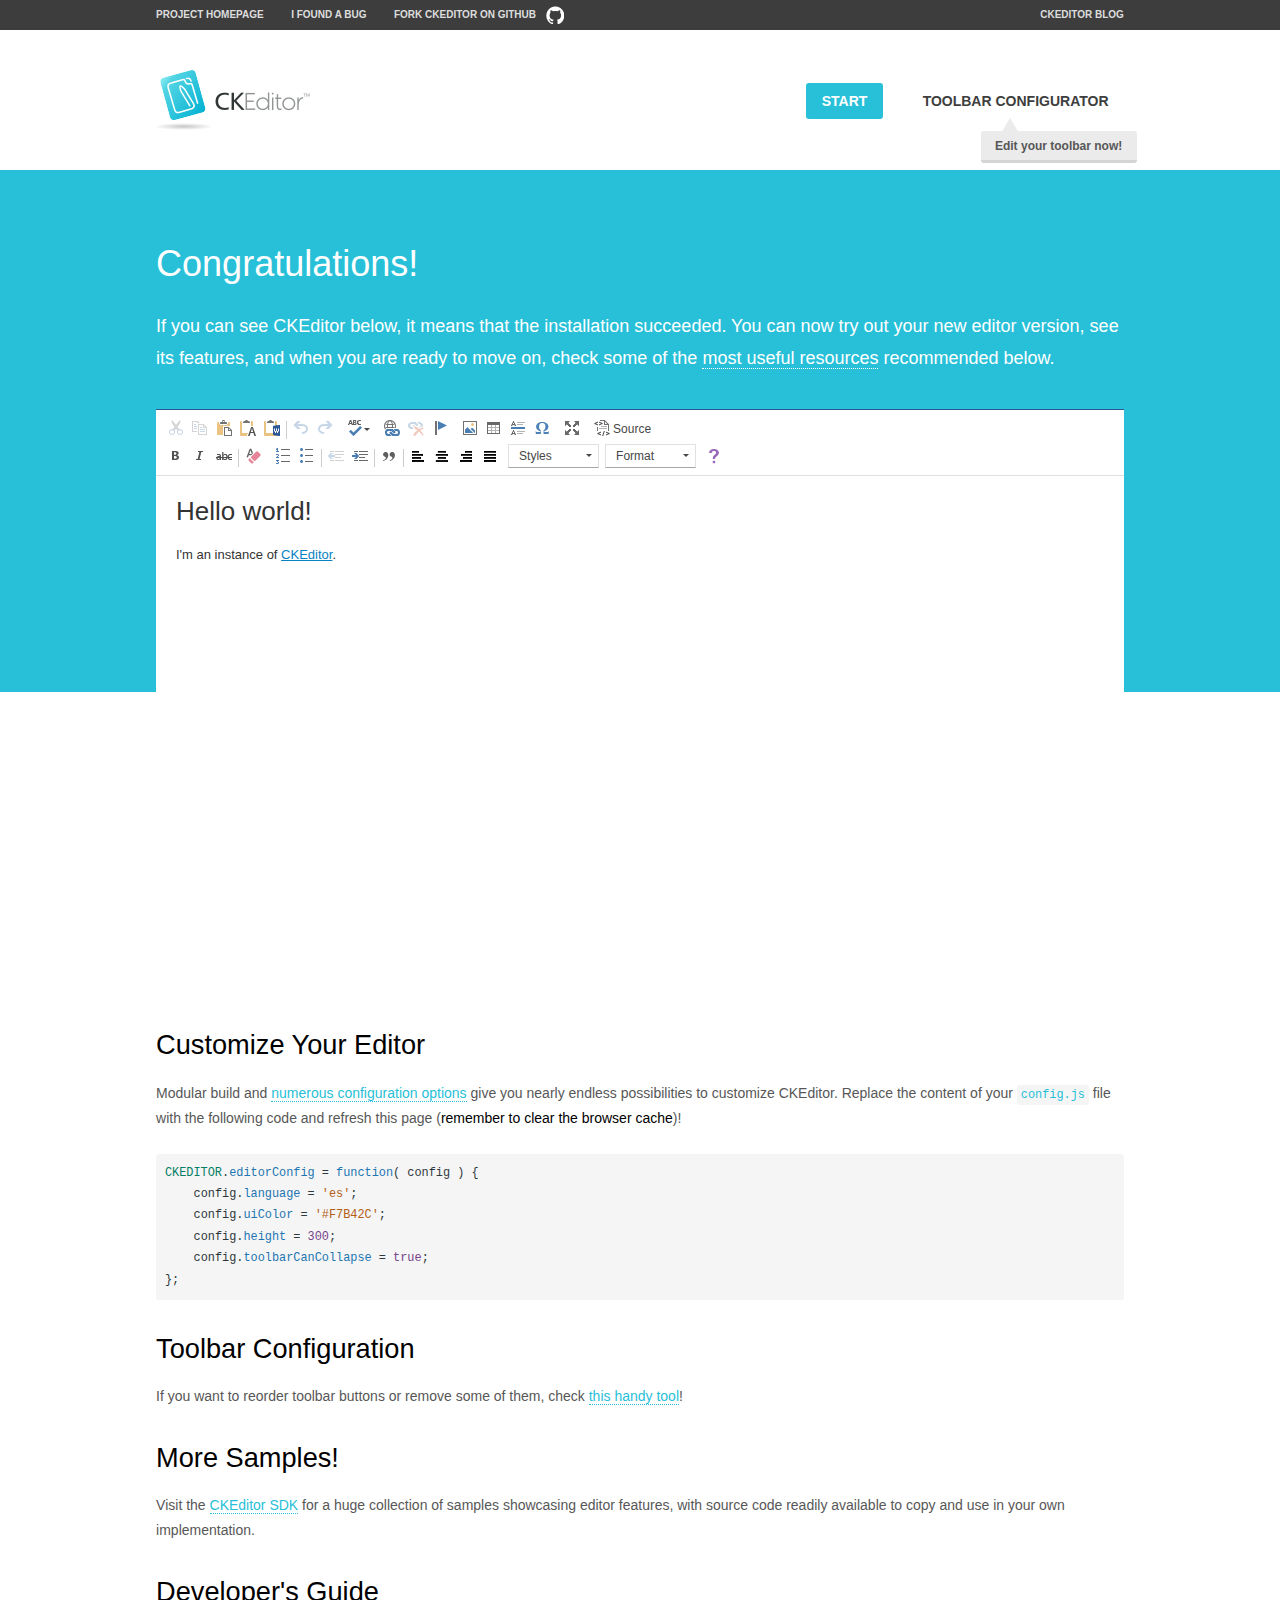
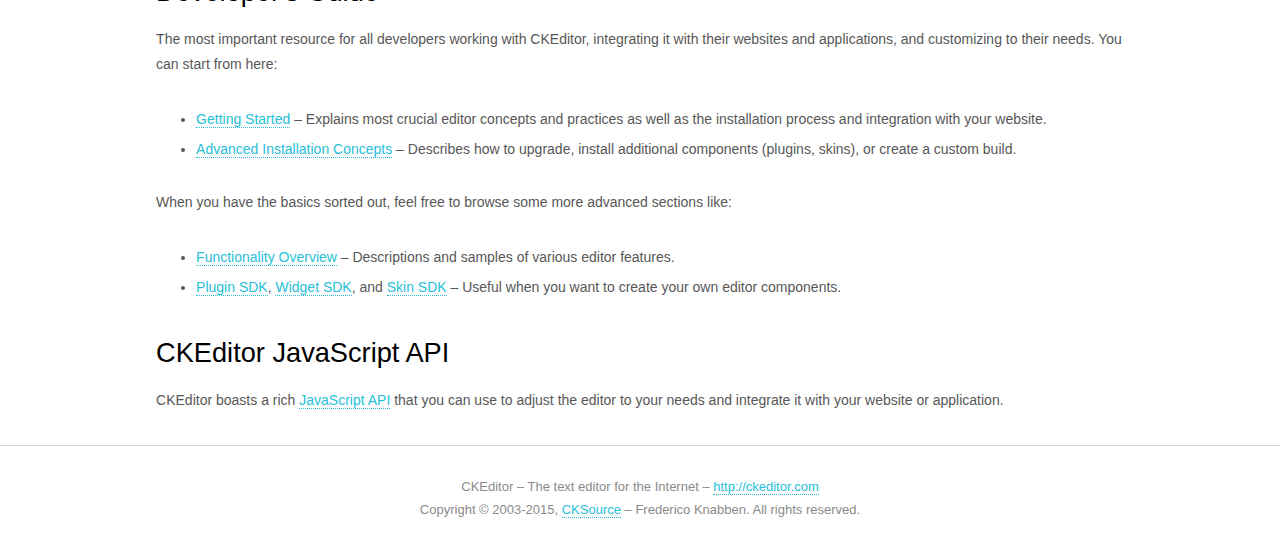
<file: libraries/CKEditor/samples/index.html>
<!DOCTYPE html>
<!--
Copyright (c) 2003-2015, CKSource - Frederico Knabben. All rights reserved.
For licensing, see LICENSE.md or http://ckeditor.com/license
-->
<html>
<head>
	<meta charset="utf-8">
	<title>CKEditor Sample</title>
	<script src="../ckeditor.js"></script>
	<script src="js/sample.js"></script>
	<link rel="stylesheet" href="css/samples.css">
	<link rel="stylesheet" href="toolbarconfigurator/lib/codemirror/neo.css">
</head>
<body id="main">

<nav class="navigation-a">
	<div class="grid-container">
		<ul class="navigation-a-left grid-width-70">
			<li><a href="http://ckeditor.com">Project Homepage</a></li>
			<li><a href="http://dev.ckeditor.com/">I found a bug</a></li>
			<li><a href="http://github.com/ckeditor/ckeditor-dev" class="icon-pos-right icon-navigation-a-github">Fork CKEditor on GitHub</a></li>
		</ul>
		<ul class="navigation-a-right grid-width-30">
			<li><a href="http://ckeditor.com/blog-list">CKEditor Blog</a></li>
		</ul>
	</div>
</nav>

<header class="header-a">
	<div class="grid-container">
		<h1 class="header-a-logo grid-width-30">
			<a href="index.html"><img src="img/logo.png" alt="CKEditor Sample"></a>
		</h1>

		<nav class="navigation-b grid-width-70">
			<ul>
				<li><a href="index.html" class="button-a button-a-background">Start</a></li>
				<li><a href="toolbarconfigurator/index.html" class="button-a">Toolbar configurator <span class="balloon-a balloon-a-nw">Edit your toolbar now!</span></a></li>
			</ul>
		</nav>
	</div>
</header>

<main>
	<div class="adjoined-top">
		<div class="grid-container">
			<div class="content grid-width-100">
				<h1>Congratulations!</h1>
				<p>
					If you can see CKEditor below, it means that the installation succeeded.
					You can now try out your new editor version, see its features, and when you are ready to move on, check some of the <a href="#sample-customize">most useful resources</a> recommended below.
				</p>
			</div>
		</div>
	</div>
	<div class="adjoined-bottom">
		<div class="grid-container">
			<div class="grid-width-100">
				<div id="editor">
					<h1>Hello world!</h1>
					<p>I'm an instance of <a href="http://ckeditor.com">CKEditor</a>.</p>
				</div>
			</div>
		</div>
	</div>

	<div class="grid-container">
		<div class="content grid-width-100">
			<section id="sample-customize">
				<h2>Customize Your Editor</h2>
				<p>Modular build and <a href="http://docs.ckeditor.com/#!/guide/dev_configuration">numerous configuration options</a> give you nearly endless possibilities to customize CKEditor. Replace the content of your <code><a href="../config.js">config.js</a></code> file with the following code and refresh this page (<strong>remember to clear the browser cache</strong>)!</p>
		<pre class="cm-s-neo CodeMirror"><code><span style="padding-right: 0.1px;"><span class="cm-variable">CKEDITOR</span>.<span class="cm-property">editorConfig</span> <span class="cm-operator">=</span> <span class="cm-keyword">function</span>( <span class="cm-def">config</span> ) {</span>
<span style="padding-right: 0.1px;"><span class="cm-tab">	</span><span class="cm-variable-2">config</span>.<span class="cm-property">language</span> <span class="cm-operator">=</span> <span class="cm-string">'es'</span>;</span>
<span style="padding-right: 0.1px;"><span class="cm-tab">	</span><span class="cm-variable-2">config</span>.<span class="cm-property">uiColor</span> <span class="cm-operator">=</span> <span class="cm-string">'#F7B42C'</span>;</span>
<span style="padding-right: 0.1px;"><span class="cm-tab">	</span><span class="cm-variable-2">config</span>.<span class="cm-property">height</span> <span class="cm-operator">=</span> <span class="cm-number">300</span>;</span>
<span style="padding-right: 0.1px;"><span class="cm-tab">	</span><span class="cm-variable-2">config</span>.<span class="cm-property">toolbarCanCollapse</span> <span class="cm-operator">=</span> <span class="cm-atom">true</span>;</span>
<span style="padding-right: 0.1px;">};</span></code></pre>
			</section>

			<section>
				<h2>Toolbar Configuration</h2>
				<p>If you want to reorder toolbar buttons or remove some of them, check <a href="toolbarconfigurator/index.html">this handy tool</a>!</p>
			</section>

			<section>
				<h2>More Samples!</h2>
				<p>Visit the <a href="http://sdk.ckeditor.com">CKEditor SDK</a> for a huge collection of samples showcasing editor features, with source code readily available to copy and use in your own implementation.</p>
			</section>

			<section>
				<h2>Developer's Guide</h2>
				<p>The most important resource for all developers working with CKEditor, integrating it with their websites and applications, and customizing to their needs. You can start from here:</p>
				<ul>
					<li><a href="http://docs.ckeditor.com/#!/guide/dev_installation">Getting Started</a> &ndash; Explains most crucial editor concepts and practices as well as the installation process and integration with your website.</li>
					<li><a href="http://docs.ckeditor.com/#!/guide/dev_advanced_installation">Advanced Installation Concepts</a> &ndash; Describes how to upgrade, install additional components (plugins, skins), or create a custom build.</li>
				</ul>
					<p>When you have the basics sorted out, feel free to browse some more advanced sections like:</p>
				<ul>
					<li><a href="http://docs.ckeditor.com/#!/guide/dev_features">Functionality Overview</a> &ndash; Descriptions and samples of various editor features.</li>
					<li><a href="http://docs.ckeditor.com/#!/guide/plugin_sdk_intro">Plugin SDK</a>, <a href="http://docs.ckeditor.com/#!/guide/widget_sdk_intro">Widget SDK</a>, and <a href="http://docs.ckeditor.com/#!/guide/skin_sdk_intro">Skin SDK</a> &ndash; Useful when you want to create your own editor components.</li>
				</ul>
			</section>

			<section>
				<h2>CKEditor JavaScript API</h2>
				<p>CKEditor boasts a rich <a href="http://docs.ckeditor.com/#!/api">JavaScript API</a> that you can use to adjust the editor to your needs and integrate it with your website or application.</p>
			</section>
		</div>
	</div>
</main>

<footer class="footer-a grid-container">
	<div class="grid-container">
		<p class="grid-width-100">
			CKEditor &ndash; The text editor for the Internet &ndash; <a class="samples" href="http://ckeditor.com/">http://ckeditor.com</a>
		</p>
		<p class="grid-width-100" id="copy">
			Copyright &copy; 2003-2015, <a class="samples" href="http://cksource.com/">CKSource</a> &ndash; Frederico Knabben. All rights reserved.
		</p>
	</div>
</footer>
<script>
	initSample();
</script>

</body>
</html>
</file>
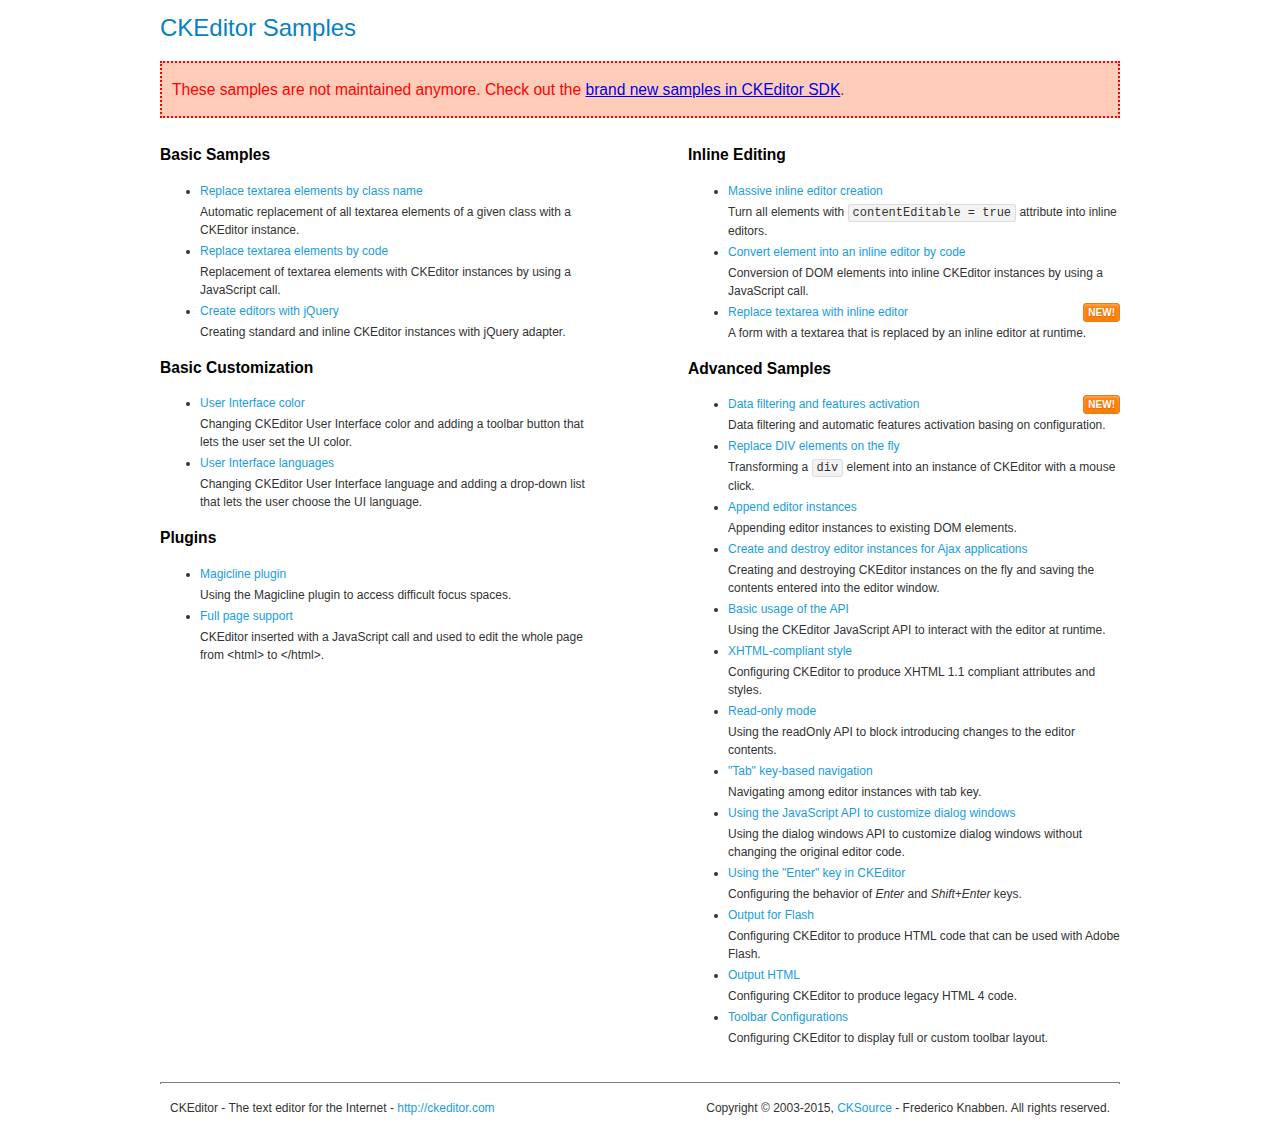
<file: libraries/CKEditor/samples/old/index.html>
<!DOCTYPE html>
<!--
Copyright (c) 2003-2015, CKSource - Frederico Knabben. All rights reserved.
For licensing, see LICENSE.md or http://ckeditor.com/license
-->
<html>
<head>
	<meta charset="utf-8">
	<title>CKEditor Samples</title>
	<link rel="stylesheet" href="sample.css">
</head>
<body>
	<h1 class="samples">
		CKEditor Samples
	</h1>
	<div class="warning deprecated">
		These samples are not maintained anymore. Check out the <a href="http://sdk.ckeditor.com/">brand new samples in CKEditor SDK</a>.
	</div>
	<div class="twoColumns">
		<div class="twoColumnsLeft">
			<h2 class="samples">
				Basic Samples
			</h2>
			<dl class="samples">
				<dt><a class="samples" href="replacebyclass.html">Replace textarea elements by class name</a></dt>
				<dd>Automatic replacement of all textarea elements of a given class with a CKEditor instance.</dd>

				<dt><a class="samples" href="replacebycode.html">Replace textarea elements by code</a></dt>
				<dd>Replacement of textarea elements with CKEditor instances by using a JavaScript call.</dd>

				<dt><a class="samples" href="jquery.html">Create editors with jQuery</a></dt>
				<dd>Creating standard and inline CKEditor instances with jQuery adapter.</dd>
			</dl>

			<h2 class="samples">
				Basic Customization
			</h2>
			<dl class="samples">
				<dt><a class="samples" href="uicolor.html">User Interface color</a></dt>
				<dd>Changing CKEditor User Interface color and adding a toolbar button that lets the user set the UI color.</dd>

				<dt><a class="samples" href="uilanguages.html">User Interface languages</a></dt>
				<dd>Changing CKEditor User Interface language and adding a drop-down list that lets the user choose the UI language.</dd>
			</dl>


			<h2 class="samples">Plugins</h2>
<dl class="samples">
<dt><a class="samples" href="magicline/magicline.html">Magicline plugin</a></dt>
<dd>Using the Magicline plugin to access difficult focus spaces.</dd>

<dt><a class="samples" href="wysiwygarea/fullpage.html">Full page support</a></dt>
<dd>CKEditor inserted with a JavaScript call and used to edit the whole page from &lt;html&gt; to &lt;/html&gt;.</dd>
</dl>
		</div>
		<div class="twoColumnsRight">
			<h2 class="samples">
				Inline Editing
			</h2>
			<dl class="samples">
				<dt><a class="samples" href="inlineall.html">Massive inline editor creation</a></dt>
				<dd>Turn all elements with <code>contentEditable = true</code> attribute into inline editors.</dd>

				<dt><a class="samples" href="inlinebycode.html">Convert element into an inline editor by code</a></dt>
				<dd>Conversion of DOM elements into inline CKEditor instances by using a JavaScript call.</dd>

				<dt><a class="samples" href="inlinetextarea.html">Replace textarea with inline editor</a> <span class="new">New!</span></dt>
				<dd>A form with a textarea that is replaced by an inline editor at runtime.</dd>

				
			</dl>

			<h2 class="samples">
				Advanced Samples
			</h2>
			<dl class="samples">
				<dt><a class="samples" href="datafiltering.html">Data filtering and features activation</a> <span class="new">New!</span></dt>
				<dd>Data filtering and automatic features activation basing on configuration.</dd>

				<dt><a class="samples" href="divreplace.html">Replace DIV elements on the fly</a></dt>
				<dd>Transforming a <code>div</code> element into an instance of CKEditor with a mouse click.</dd>

				<dt><a class="samples" href="appendto.html">Append editor instances</a></dt>
				<dd>Appending editor instances to existing DOM elements.</dd>

				<dt><a class="samples" href="ajax.html">Create and destroy editor instances for Ajax applications</a></dt>
				<dd>Creating and destroying CKEditor instances on the fly and saving the contents entered into the editor window.</dd>

				<dt><a class="samples" href="api.html">Basic usage of the API</a></dt>
				<dd>Using the CKEditor JavaScript API to interact with the editor at runtime.</dd>

				<dt><a class="samples" href="xhtmlstyle.html">XHTML-compliant style</a></dt>
				<dd>Configuring CKEditor to produce XHTML 1.1 compliant attributes and styles.</dd>

				<dt><a class="samples" href="readonly.html">Read-only mode</a></dt>
				<dd>Using the readOnly API to block introducing changes to the editor contents.</dd>

				<dt><a class="samples" href="tabindex.html">"Tab" key-based navigation</a></dt>
				<dd>Navigating among editor instances with tab key.</dd>


				
<dt><a class="samples" href="dialog/dialog.html">Using the JavaScript API to customize dialog windows</a></dt>
<dd>Using the dialog windows API to customize dialog windows without changing the original editor code.</dd>

<dt><a class="samples" href="enterkey/enterkey.html">Using the &quot;Enter&quot; key in CKEditor</a></dt>
<dd>Configuring the behavior of <em>Enter</em> and <em>Shift+Enter</em> keys.</dd>

<dt><a class="samples" href="htmlwriter/outputforflash.html">Output for Flash</a></dt>
<dd>Configuring CKEditor to produce HTML code that can be used with Adobe Flash.</dd>

<dt><a class="samples" href="htmlwriter/outputhtml.html">Output HTML</a></dt>
<dd>Configuring CKEditor to produce legacy HTML 4 code.</dd>

<dt><a class="samples" href="toolbar/toolbar.html">Toolbar Configurations</a></dt>
<dd>Configuring CKEditor to display full or custom toolbar layout.</dd>

			</dl>
		</div>
	</div>
	<div id="footer">
		<hr>
		<p>
			CKEditor - The text editor for the Internet - <a class="samples" href="http://ckeditor.com/">http://ckeditor.com</a>
		</p>
		<p id="copy">
			Copyright &copy; 2003-2015, <a class="samples" href="http://cksource.com/">CKSource</a> - Frederico Knabben. All rights reserved.
		</p>
	</div>
</body>
</html>
</file>
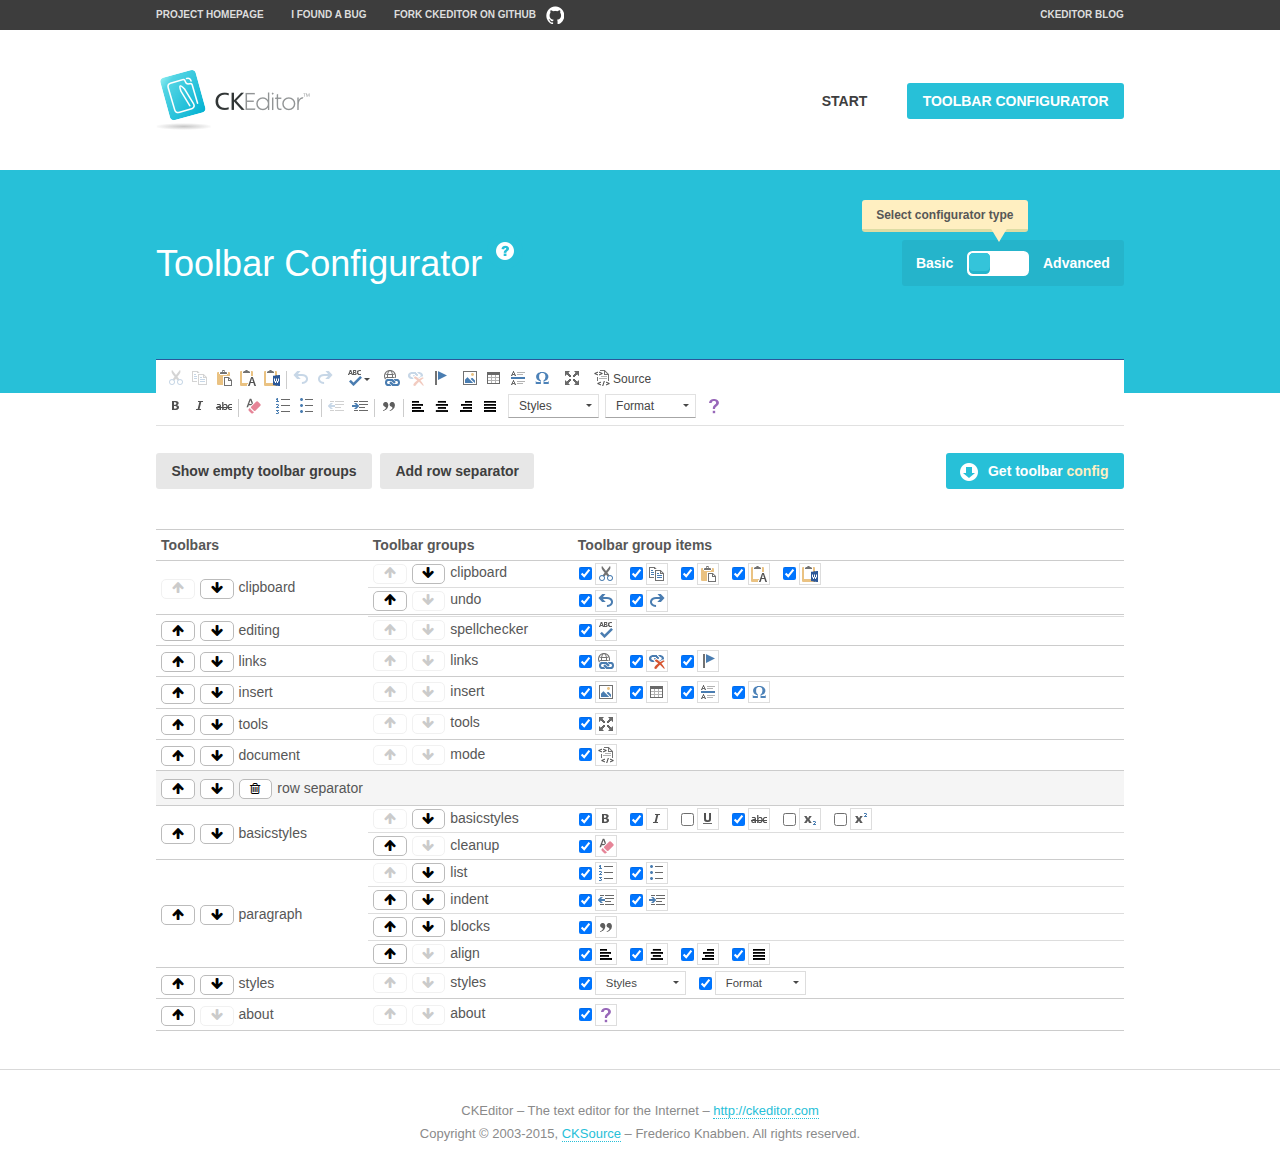
<file: libraries/CKEditor/samples/toolbarconfigurator/index.html>
<!DOCTYPE html>
<!--
Copyright (c) 2003-2015, CKSource - Frederico Knabben. All rights reserved.
For licensing, see LICENSE.md or http://ckeditor.com/license
-->
<!--[if IE 8]><html class="ie8"><![endif]-->
<!--[if gt IE 8]><html><![endif]-->
<!--[if !IE]><!--><html><!--<![endif]-->
<head>
	<meta charset="utf-8">
	<title>Toolbar Configurator</title>
	<script src="../../ckeditor.js"></script>
	<script>
		if ( CKEDITOR.env.ie && CKEDITOR.env.version < 9 )
			CKEDITOR.tools.enableHtml5Elements( document );
	</script>
	<link rel="stylesheet" href="lib/codemirror/codemirror.css">
	<link rel="stylesheet" href="lib/codemirror/show-hint.css">
	<link rel="stylesheet" href="lib/codemirror/neo.css">
	<link rel="stylesheet" href="css/fontello.css">
	<link rel="stylesheet" href="../css/samples.css">
</head>
<body id="toolbar">

<nav class="navigation-a">
	<div class="grid-container">
		<ul class="navigation-a-left grid-width-70">
			<li><a href="http://ckeditor.com">Project Homepage</a></li>
			<li><a href="http://dev.ckeditor.com/">I found a bug</a></li>
			<li><a href="http://github.com/ckeditor/ckeditor-dev" class="icon-pos-right icon-navigation-a-github">Fork CKEditor on GitHub</a></li>
		</ul>
		<ul class="navigation-a-right grid-width-30">
			<li><a href="http://ckeditor.com/blog-list">CKEditor Blog</a></li>
		</ul>
	</div>
</nav>

<header class="header-a">
	<div class="grid-container">
		<h1 class="header-a-logo grid-width-30">
			<a href="../index.html"><img src="../img/logo.png" alt="CKEditor Logo"></a>
		</h1>
		<nav class="navigation-b grid-width-70">
			<ul>
				<li><a href="../index.html"  class="button-a">Start</a></li>
				<li><a href="index.html"  class="button-a button-a-background">Toolbar configurator</a></li>
			</ul>
		</nav>
	</div>
</header>

<main>
	<div class="adjoined-top">
		<div class="grid-container">
			<div class="content grid-width-100">
				<div class="grid-container-nested">
					<h1 class="grid-width-60">
						Toolbar Configurator
						<a href="#help-content" type="button" title="Configurator help" id="help" class="button-a button-a-background button-a-no-text icon-pos-left icon-question-mark">Help</a>
					</h1>

					<div class="grid-width-40 grid-switch-magic">
						<div class="switch">
							<span class="balloon-a balloon-a-se">Select configurator type</span>
							<input type="radio" name="radio" data-num="1" id="radio-basic" />
							<input type="radio" name="radio" data-num="2" id="radio-advanced" />
							<label data-for="1" for="radio-basic">Basic</label>
							<span class="switch-inner">
								<span class="handler"></span>
							</span>
							<label data-for="2" for="radio-advanced">Advanced</label>
						</div>
					</div>
				</div>
			</div>
		</div>
	</div>
	<div class="adjoined-bottom">
		<div class="grid-container">
			<div class="grid-width-100">
				<div class="editors-container">
					<div id="editor-basic"></div>
					<div id="editor-advanced"></div>
				</div>
			</div>
		</div>
	</div>

	<div class="grid-container configurator">
		<div class="content grid-width-100">
			<div class="configurator">
				<div>
					<div id="toolbarModifierWrapper"></div>
				</div>
			</div>
		</div>
	</div>

	<div id="help-content">
		<div class="grid-container">
			<div class="grid-width-100">
				<h2>What Am I Doing Here?</h2>

				<div class="grid-container grid-container-nested">
					<div class="basic">
						<div class="grid-width-50">
							<p>Arrange <a href="http://docs.ckeditor.com/#!/api/CKEDITOR.config-cfg-toolbarGroups">toolbar groups</a>, toggle <a href="http://docs.ckeditor.com/#!/api/CKEDITOR.config-cfg-removeButtons">button visibility</a> according to your needs and get your toolbar configuration.</p>
							<p>You can replace the content of the <a href="../../config.js"><code>config.js</code></a> file with the generated configuration. If you already set some configuration options you will need to merge both configurations.</p>
						</div>
						<div class="grid-width-50">
							<p>Read more about different ways of <a href="http://docs.ckeditor.com/#!/guide/dev_configuration">setting configuration</a> and do not forget about <strong>clearing browser cache</strong>.</p>
							<p>Arranging toolbar groups is the recommended way of configuring the toolbar, but if you need more freedom you can use the <a href="#advanced">advanced configurator</a>.</p>
						</div>
					</div>
					<div class="advanced" style="display: none;">
						<div class="grid-width-50">
							<p>With this code editor you can edit your <a href="http://docs.ckeditor.com/#!/api/CKEDITOR.config-cfg-toolbar">toolbar configuration</a> live.</p>
							<p>You can replace the content of the <a href="../../config.js"><code>config.js</code></a> file with the generated configuration. If you already set some configuration options you will need to merge both configurations.</p>
						</div>
						<div class="grid-width-50">
							<p>Read more about different ways of <a href="http://docs.ckeditor.com/#!/guide/dev_configuration">setting configuration</a> and do not forget about <strong>clearing browser cache</strong>.</p>
						</div>
					</div>
				</div>

				<p class="grid-container grid-container-nested">
					<button type="button" class="help-content-close grid-width-100 button-a button-a-background">Got it. Let's play!</button>
				</p>
			</div>
		</div>
	</div>
</main>

<footer class="footer-a grid-container">
	<p class="grid-width-100">
		CKEditor &ndash; The text editor for the Internet &ndash; <a class="samples" href="http://ckeditor.com/">http://ckeditor.com</a>
	</p>
	<p class="grid-width-100" id="copy">
		Copyright &copy; 2003-2015, <a class="samples" href="http://cksource.com/">CKSource</a> &ndash; Frederico Knabben. All rights reserved.
	</p>
</footer>

<script src="lib/codemirror/codemirror.js"></script>
<script src="lib/codemirror/javascript.js"></script>
<script src="lib/codemirror/show-hint.js"></script>

<script src="js/fulltoolbareditor.js"></script>
<script src="js/abstracttoolbarmodifier.js"></script>
<script src="js/toolbarmodifier.js"></script>
<script src="js/toolbartextmodifier.js"></script>
<script src="../js/sf.js"></script>

<script>
	( function() {
		'use strict';

		var mode = ( window.location.hash.substr( 1 ) === 'advanced' ) ? 'advanced' : 'basic',
			configuratorSection = CKEDITOR.document.findOne( 'main > .grid-container.configurator' ),
			basicInstruction = CKEDITOR.document.findOne( '#help-content .basic' ),
			advancedInstruction = CKEDITOR.document.findOne( '#help-content .advanced' ),

			// Configurator mode switcher.
			modeSwitchBasic = CKEDITOR.document.getById( 'radio-basic' ),
			modeSwitchAdvanced = CKEDITOR.document.getById( 'radio-advanced' );

		// Initial setup
		function updateSwitcher() {
			if ( mode === 'advanced' ) {
				modeSwitchAdvanced.$.checked = true;
			} else {
				modeSwitchBasic.$.checked = true;
			}
		}

		updateSwitcher();

		CKEDITOR.document.getWindow().on( 'hashchange', function( e ) {
			var hash = window.location.hash.substr( 1 );
			if ( !( hash === 'advanced' || hash === 'basic' ) ) {
				return;
			}
			mode = hash;
			onToolbarsDone( mode );
		} );

		CKEDITOR.document.getWindow().on( 'resize', function() {
			updateToolbar( ( mode === 'basic' ? toolbarModifier : toolbarTextModifier )[ 'editorInstance' ] );
		} );

		function onRefresh( modifier ) {
			modifier = modifier || this;

			if ( mode === 'basic' && modifier instanceof ToolbarConfigurator.ToolbarTextModifier ) {
				return;
			}

			// CodeMirror container becomes visible, so we need to refresh and to avoid rendering problems.
			if ( mode === 'advanced' && modifier instanceof ToolbarConfigurator.ToolbarTextModifier ) {
				modifier.codeContainer.refresh();
			}

			updateToolbar( modifier.editorInstance );
		}

		function updateToolbar( editor ) {
			var editorContainer = editor.container;

			// Not always editor is loaded.
			if ( !editorContainer ) {
				return;
			}

			var displayStyle = editorContainer.getStyle( 'display' );

			editorContainer.setStyle( 'display', 'block' );

			var newHeight = editorContainer.getSize( 'height' );

			var newMarginTop = parseInt( editorContainer.getComputedStyle( 'margin-top' ), 10 );
			newMarginTop = ( isNaN( newMarginTop ) ? 0 : Number( newMarginTop ) );

			var newMarginBottom = parseInt( editorContainer.getComputedStyle( 'margin-bottom' ), 10 );
			newMarginBottom = ( isNaN( newMarginBottom ) ? 0 : Number( newMarginBottom ) );

			var result = newHeight + newMarginTop + newMarginBottom;

			editorContainer.setStyle( 'display', displayStyle );

			editor.container.getAscendant( 'div' ).setStyle( 'height', result + 'px' );
		}

		var toolbarModifier = new ToolbarConfigurator.ToolbarModifier( 'editor-basic' );

		var done = 0;
		toolbarModifier.init( onToolbarInit );
		toolbarModifier.onRefresh = onRefresh;

		CKEDITOR.document.getById( 'toolbarModifierWrapper' ).append( toolbarModifier.mainContainer );

		var toolbarTextModifier = new ToolbarConfigurator.ToolbarTextModifier( 'editor-advanced' );
		toolbarTextModifier.init( onToolbarInit );
		toolbarTextModifier.onRefresh = onRefresh;

		function onToolbarInit() {
			if ( ++done === 2 ) {
				onToolbarsDone();

				positionSticky.watch( CKEDITOR.document.findOne( '.toolbar' ), function() {
					return mode === 'advanced';
				} );
			}
		}

		function onToolbarsDone() {
			if ( mode === 'basic' ) {
				toggleModeBasic( false );
			} else {
				toggleModeAdvanced( false );
			}

			updateSwitcher();

			setTimeout( function() {
				CKEDITOR.document.findOne( '.editors-container' ).addClass( 'active' );
				CKEDITOR.document.findOne( '#toolbarModifierWrapper' ).addClass( 'active' );
			}, 200 );
		}

		CKEDITOR.document.getById( 'toolbarModifierWrapper' ).append( toolbarTextModifier.mainContainer );

		function toogleModeSwitch( onElement, offElement, onModifier, offModifier ) {
			onElement.addClass( 'fancy-button-active' );
			offElement.removeClass( 'fancy-button-active' );

			onModifier.showUI();
			offModifier.hideUI();
		}

		function toggleModeBasic( callOnRefresh ) {
			callOnRefresh = ( callOnRefresh !== false );
			mode = 'basic';
			window.location.hash = '#basic';
			toogleModeSwitch( modeSwitchBasic, modeSwitchAdvanced, toolbarModifier, toolbarTextModifier );

			configuratorSection.removeClass( 'freed-width' );
			basicInstruction.show();
			advancedInstruction.hide();

			callOnRefresh && onRefresh( toolbarModifier );
		}

		function toggleModeAdvanced( callOnRefresh ) {
			callOnRefresh = ( callOnRefresh !== false );
			mode = 'advanced';
			window.location.hash = '#advanced';
			toogleModeSwitch( modeSwitchAdvanced, modeSwitchBasic, toolbarTextModifier, toolbarModifier );

			configuratorSection.addClass( 'freed-width' );
			advancedInstruction.show();
			basicInstruction.hide();

			callOnRefresh && onRefresh( toolbarTextModifier );
		}

		modeSwitchBasic.on( 'click', toggleModeBasic );
		modeSwitchAdvanced.on( 'click', toggleModeAdvanced );

		//
		// Position:sticky for the toolbar.
		//

		// Will make elements behave like they were styled with position:sticky.
		var positionSticky = {
			// Store object: {
			// 		element: CKEDITOR.dom.element, // Element which will float.
			// 		placeholder: CKEDITOR.dom.element, // Placeholder which is place to prevent page bounce.
			// 		isFixed: boolean // Whether element float now.
			// }
			watched: [],

			active: [],

			staticContainer: null,

			init: function() {
				var element = CKEDITOR.dom.element.createFromHtml(
					'<div class="staticContainer">' +
						'<div class="grid-container" >' +
							'<div class="grid-width-100">' +
								'<div class="inner"></div>' +
							'</div>' +
						'</div>' +
					'</div>' );

				this.staticContainer = element.findOne( '.inner' );

				CKEDITOR.document.getBody().append( element );
			},

			watch: function( element, preventFunc ) {
				this.watched.push( {
					element: element,
					placeholder: new CKEDITOR.dom.element( 'div' ),
					isFixed: false,
					preventFunc: preventFunc
				} );
			},

			checkAll: function() {
				for ( var i = 0; i < this.watched.length; i++ ) {
					this.check( this.watched[ i ] );
				}
			},

			check: function( element ) {
				var isFixed = element.isFixed;
				var shouldBeFixed = this.shouldBeFixed( element );

				// Nothing to be done.
				if ( isFixed === shouldBeFixed ) {
					return;
				}

				var placeholder = element.placeholder;

				if ( isFixed ) {
					// Unfixing.

					element.element.insertBefore( placeholder );
					placeholder.remove();

					element.element.removeStyle( 'margin' );

					this.active.splice( CKEDITOR.tools.indexOf( this.active, element ), 1 );

				} else {
					// Fixing.
					placeholder.setStyle( 'width', element.element.getSize( 'width' ) + 'px' );
					placeholder.setStyle( 'height', element.element.getSize( 'height' ) + 'px' );
					placeholder.setStyle( 'margin-bottom', element.element.getComputedStyle( 'margin-bottom' ) );
					placeholder.setStyle( 'display', element.element.getComputedStyle( 'display' ) );
					placeholder.insertAfter( element.element );

					this.staticContainer.append( element.element );

					this.active.push( element );
				}

				element.isFixed = !element.isFixed;
			},

			shouldBeFixed: function( element ) {
				if ( element.preventFunc && element.preventFunc() ) {
					return false;
				}

				// If element is already fixed we are checking it's placeholder.
				var related = ( element.isFixed ? element.placeholder : element.element ),
					clientRect = related.$.getBoundingClientRect(),
					staticHeight = this.staticContainer.getSize('height' ),
					elemHeight = element.element.getSize( 'height' );

				if ( element.isFixed ) {
					return ( clientRect.top + elemHeight < staticHeight );
				} else {
					return ( clientRect.top < staticHeight );
				}
			}
		};

		positionSticky.init();

		CKEDITOR.document.getWindow().on( 'scroll',
			new CKEDITOR.tools.eventsBuffer( 100, positionSticky.checkAll, positionSticky ).input
		);

		// Make the toolbar sticky.
		positionSticky.watch( CKEDITOR.document.findOne( '.editors-container' ) );

		// Help button and help-content.
		( function() {
			var helpButton = CKEDITOR.document.getById( 'help' ),
				helpContent = CKEDITOR.document.getById( 'help-content' );

			// Don't show help button on IE8 because it's unsupported by Pico Modal.
			if ( CKEDITOR.env.ie && CKEDITOR.env.version == 8 ) {
				helpButton.hide();
			} else {
				// Display help modal when the button is clicked.
				helpButton.on( 'click', function( evt ) {
					SF.modal( {
						// Clone modal content from DOM.
						content: helpContent.getHtml(),

						afterCreate: function( modal ) {
							// Enable modal content button to close the modal.
							new CKEDITOR.dom.element( modal.modalElem() ).findOne( '.help-content-close' ).once( 'click', modal.close );
						}
					} ).show();
				} );
			}
		} )();
	} )();
</script>
</body>
</html>
</file>
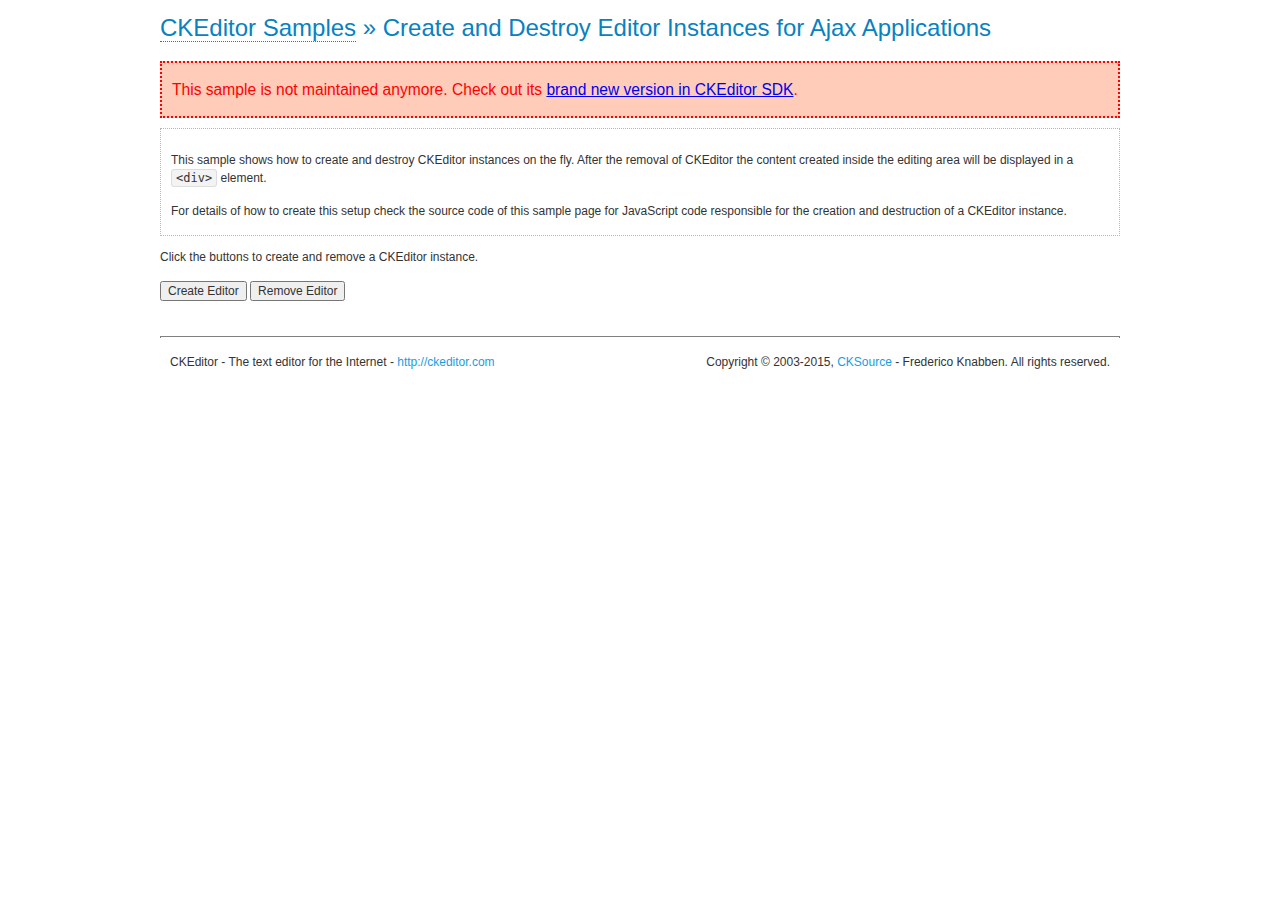
<file: libraries/CKEditor/samples/old/ajax.html>
<!DOCTYPE html>
<!--
Copyright (c) 2003-2015, CKSource - Frederico Knabben. All rights reserved.
For licensing, see LICENSE.md or http://ckeditor.com/license
-->
<html>
<head>
	<meta charset="utf-8">
	<title>Ajax &mdash; CKEditor Sample</title>
	<script src="../../ckeditor.js"></script>
	<link rel="stylesheet" href="sample.css">
	<script>

		var editor, html = '';

		function createEditor() {
			if ( editor )
				return;

			// Create a new editor inside the <div id="editor">, setting its value to html
			var config = {};
			editor = CKEDITOR.appendTo( 'editor', config, html );
		}

		function removeEditor() {
			if ( !editor )
				return;

			// Retrieve the editor contents. In an Ajax application, this data would be
			// sent to the server or used in any other way.
			document.getElementById( 'editorcontents' ).innerHTML = html = editor.getData();
			document.getElementById( 'contents' ).style.display = '';

			// Destroy the editor.
			editor.destroy();
			editor = null;
		}

	</script>
</head>
<body>
	<h1 class="samples">
		<a href="index.html">CKEditor Samples</a> &raquo; Create and Destroy Editor Instances for Ajax Applications
	</h1>
	<div class="warning deprecated">
		This sample is not maintained anymore. Check out its <a href="http://sdk.ckeditor.com/samples/saveajax.html">brand new version in CKEditor SDK</a>.
	</div>
	<div class="description">
		<p>
			This sample shows how to create and destroy CKEditor instances on the fly. After the removal of CKEditor the content created inside the editing
			area will be displayed in a <code>&lt;div&gt;</code> element.
		</p>
		<p>
			For details of how to create this setup check the source code of this sample page
			for JavaScript code responsible for the creation and destruction of a CKEditor instance.
		</p>
	</div>
	<p>Click the buttons to create and remove a CKEditor instance.</p>
	<p>
		<input onclick="createEditor();" type="button" value="Create Editor">
		<input onclick="removeEditor();" type="button" value="Remove Editor">
	</p>
	<!-- This div will hold the editor. -->
	<div id="editor">
	</div>
	<div id="contents" style="display: none">
		<p>
			Edited Contents:
		</p>
		<!-- This div will be used to display the editor contents. -->
		<div id="editorcontents">
		</div>
	</div>
	<div id="footer">
		<hr>
		<p>
			CKEditor - The text editor for the Internet - <a class="samples" href="http://ckeditor.com/">http://ckeditor.com</a>
		</p>
		<p id="copy">
			Copyright &copy; 2003-2015, <a class="samples" href="http://cksource.com/">CKSource</a> - Frederico
			Knabben. All rights reserved.
		</p>
	</div>
</body>
</html>
</file>
<file: libraries/CKEditor/samples/css/samples.css>
/**
 * @license Copyright (c) 2003-2015, CKSource - Frederico Knabben. All rights reserved.
 * For licensing, see LICENSE.md or http://ckeditor.com/license
 */
@media (max-width: 900px) {
  .global-is-mobile-hidden {
    display: none !important;
  }
}
article,
aside,
details,
figcaption,
figure,
footer,
header,
hgroup,
main,
menu,
nav,
section {
  display: block;
}
body,
html {
  margin: 0;
  padding: 0;
  font: 16px / 1.8 Arial, 'Helvetica Neue', Helvetica, sans-serif;
  font-weight: 300;
  color: #575757;
}
.grid-width-10 {
  width: 10%;
}
.grid-width-20 {
  width: 20%;
}
.grid-width-30 {
  width: 30%;
}
.grid-width-40 {
  width: 40%;
}
.grid-width-50 {
  width: 50%;
}
.grid-width-60 {
  width: 60%;
}
.grid-width-70 {
  width: 70%;
}
.grid-width-80 {
  width: 80%;
}
.grid-width-90 {
  width: 90%;
}
.grid-width-100 {
  width: 100%;
}
@media (max-width: 900px) {
  .grid-width-10,
  .grid-width-20,
  .grid-width-30,
  .grid-width-40,
  .grid-width-50,
  .grid-width-60,
  .grid-width-70,
  .grid-width-80,
  .grid-width-90,
  .grid-width-100 {
    width: 100%;
  }
}
*[class*="grid-width"] {
  -webkit-box-sizing: border-box;
  -moz-box-sizing: border-box;
  box-sizing: border-box;
  padding-left: 4%;
  padding-right: 4%;
  float: left;
}
*[class*="grid-width"]:after,
.grid-container:after,
*[class*="grid-width"]:before,
.grid-container:before {
  content: '';
  display: block;
  overflow: hidden;
  visibility: hidden;
  font-size: 0;
  line-height: 0;
  width: 0;
  height: 0;
}
*[class*="grid-width"]:after,
.grid-container:after {
  clear: both;
}
.grid-container {
  -webkit-box-sizing: border-box;
  -moz-box-sizing: border-box;
  box-sizing: border-box;
  margin-left: auto;
  margin-right: auto;
}
.grid-container-nested *[class*="grid-width"]:first-child {
  padding-left: 0;
}
.grid-container-nested *[class*="grid-width"]:last-child {
  padding-right: 0;
}
@media (max-width: 900px) {
  .grid-container-nested *[class*="grid-width"]:first-child {
    padding-left: 4%;
  }
  .grid-container-nested *[class*="grid-width"]:last-child {
    padding-right: 4%;
  }
}
.header-a {
  min-height: 140px;
  overflow: hidden;
}
.header-a .header-a-logo {
  margin: 40px 0 0;
}
@media (max-width: 900px) {
  .header-a .header-a-logo {
    text-align: center;
  }
}
.header-a .header-a-logo img {
  border: transparent;
}
.navigation-a {
  height: 30px;
  background: #3d3d3d;
  position: absolute;
  left: 0;
  right: 0;
  top: 0;
  padding: 0;
  overflow: hidden;
}
@media (max-width: 900px) {
  .navigation-a {
    text-align: center;
  }
}
.navigation-a ul {
  list-style: none;
  margin: 0;
  overflow: hidden;
}
.navigation-a ul li,
.navigation-a ul li a {
  display: inline-block;
}
@media (max-width: 900px) {
  .navigation-a ul {
    width: auto;
    text-overflow: ellipsis;
    white-space: nowrap;
    display: inline-block;
    float: none;
  }
  .navigation-a ul:before,
  .navigation-a ul:after {
    display: none;
  }
}
.navigation-a ul.navigation-a-left {
  text-align: left;
}
@media (max-width: 900px) {
  .navigation-a ul.navigation-a-left {
    padding-right: 0;
  }
}
.navigation-a ul.navigation-a-right {
  text-align: right;
}
@media (max-width: 900px) {
  .navigation-a ul.navigation-a-right {
    padding-left: 23px;
  }
}
.navigation-a ul li + li {
  margin-left: 23px;
}
.navigation-a ul li a {
  font-size: 10px;
  font-size: 0.625rem;
  line-height: 18px;
  line-height: 1.13rem;
  line-height: 30px;
  float: left;
  color: #dddddd;
  font-weight: bold;
  text-decoration: none;
  text-transform: uppercase;
}
.navigation-a ul li a:hover {
  cursor: pointer;
  color: #ffffff;
}
.icon-navigation-a-github:before,
.icon-navigation-a-github:after {
  background-image: url("[data-uri]");
}
.navigation-b {
  text-align: right;
  margin: 52px 0 0;
  overflow: visible;
}
@media (max-width: 900px) {
  .navigation-b {
    text-align: center;
    margin-top: 20px;
    padding: 0;
  }
}
.navigation-b ul {
  padding: 0;
  list-style: none;
  margin: 0;
  overflow: visible;
}
.navigation-b ul li,
.navigation-b ul li a {
  display: inline-block;
}
@media (max-width: 900px) {
  .navigation-b ul {
    display: table;
    width: 100%;
    padding-bottom: 1.5em;
  }
}
@media (max-width: 900px) {
  .navigation-b ul li {
    display: table-row;
  }
}
.navigation-b ul li + li {
  margin-left: 20px;
}
@media (max-width: 900px) {
  .navigation-b ul li + li {
    margin-left: 0;
  }
}
.navigation-b ul li a {
  -webkit-box-sizing: border-box;
  -moz-box-sizing: border-box;
  box-sizing: border-box;
  text-transform: uppercase;
  text-decoration: none;
  outline: none;
}
@media (max-width: 900px) {
  .navigation-b ul li a {
    width: 100%;
    -webkit-border-radius: 0;
    -webkit-background-clip: padding-box;
    -moz-border-radius: 0;
    -moz-background-clip: padding;
    border-radius: 0;
    background-clip: padding-box;
  }
}
.footer-a {
  font-size: 13px;
  font-size: 0.8125rem;
  line-height: 23.4px;
  line-height: 1.46rem;
  padding-top: 2.25em;
  padding-bottom: 2.25em;
  overflow: hidden;
  color: #8a8a8a;
}
.footer-a a {
  color: #27c0d8;
  text-decoration: none;
  border-bottom: 1px dotted #27c0d8;
}
.footer-a a:hover {
  color: #23adc2;
}
.footer-a p {
  margin: 0;
  display: inline-block;
  text-align: center;
}
.content {
  font-size: 14px;
  font-size: 0.875rem;
  line-height: 25.2px;
  line-height: 1.57rem;
  overflow: hidden;
  padding-top: 1.5em;
  padding-bottom: 1.5em;
}
.content p {
  margin: 0.75em 0;
}
.content ul,
.content ol,
.content pre,
.content blockquote,
.content textarea:not([class^="cke"]),
.content .cke {
  margin: 1.875em 0;
}
.content code,
.content kbd {
  -webkit-border-radius: 3px;
  -webkit-background-clip: padding-box;
  -moz-border-radius: 3px;
  -moz-background-clip: padding;
  border-radius: 3px;
  background-clip: padding-box;
  padding: 3px 4px;
}
.content pre,
.content code,
.content kbd,
.content blockquote {
  background: #f5f5f5;
}
.content blockquote,
.content pre {
  background: none;
  border-left: 4px solid #27c0d8;
  padding: 1.5em 2.25em;
}
.content p a,
.content ul a,
.content ol a,
.content blockquote a,
.content h1 a,
.content h2 a,
.content h3 a,
.content h4 a,
.content h5 a {
  color: #27c0d8;
  text-decoration: none;
  border-bottom: 1px dotted #27c0d8;
}
.content p a:hover,
.content ul a:hover,
.content ol a:hover,
.content blockquote a:hover,
.content h1 a:hover,
.content h2 a:hover,
.content h3 a:hover,
.content h4 a:hover,
.content h5 a:hover {
  color: #23adc2;
}
.content h1,
.content h2,
.content h3,
.content h4,
.content h5 {
  color: #000;
  font-weight: 100;
}
.content h1 code,
.content h2 code,
.content h3 code,
.content h4 code,
.content h5 code,
.content h1 kbd,
.content h2 kbd,
.content h3 kbd,
.content h4 kbd,
.content h5 kbd {
  font-size: inherit;
}
.content h1 a.content-heading-anchor,
.content h2 a.content-heading-anchor,
.content h3 a.content-heading-anchor,
.content h4 a.content-heading-anchor,
.content h5 a.content-heading-anchor {
  font-weight: 100;
  vertical-align: middle;
  opacity: 0;
  border: 0;
}
.content h1:hover a.content-heading-anchor,
.content h2:hover a.content-heading-anchor,
.content h3:hover a.content-heading-anchor,
.content h4:hover a.content-heading-anchor,
.content h5:hover a.content-heading-anchor {
  opacity: 1;
}
.content h1:target lesshat-selector,
.content h2:target lesshat-selector,
.content h3:target lesshat-selector,
.content h4:target lesshat-selector,
.content h5:target lesshat-selector {
  -lh-property: 0; }
@-webkit-keyframes targetLinkOpacity{ 0%{ opacity: 0 } 100%{ opacity: 1 }}
@-moz-keyframes targetLinkOpacity{ 0%{ opacity: 0 } 100%{ opacity: 1 }}
@-o-keyframes targetLinkOpacity{ 0%{ opacity: 0 } 100%{ opacity: 1 }}
@keyframes targetLinkOpacity{ 0%{ opacity: 0 } 100%{ opacity: 1 };
}
.content h1:target a,
.content h2:target a,
.content h3:target a,
.content h4:target a,
.content h5:target a {
  -webkit-animation: targetLinkOpacity 0.5s linear alternate;
  -moz-animation: targetLinkOpacity 0.5s linear alternate;
  -o-animation: targetLinkOpacity 0.5s linear alternate;
  animation: targetLinkOpacity 0.5s linear alternate;
  opacity: 1;
}
.content input,
.content select,
.content textarea:not([class^="cke"]) {
  -webkit-border-radius: 3px;
  -webkit-background-clip: padding-box;
  -moz-border-radius: 3px;
  -moz-background-clip: padding;
  border-radius: 3px;
  background-clip: padding-box;
  -webkit-box-shadow: inset 0 1px 1px rgba(0, 0, 0, 0.08);
  -moz-box-shadow: inset 0 1px 1px rgba(0, 0, 0, 0.08);
  box-shadow: inset 0 1px 1px rgba(0, 0, 0, 0.08);
  font: inherit;
  color: inherit;
  border: 1px solid #d9d9d9;
  padding: .2em .5em;
}
.content input:focus,
.content select:focus,
.content textarea:not([class^="cke"]):focus {
  border-color: #66afe9;
  outline: 0;
  -webkit-box-shadow: inset 0 1px 1px rgba(0, 0, 0, 0.08), 0 0 8px #93c6ef;
  -moz-box-shadow: inset 0 1px 1px rgba(0, 0, 0, 0.08), 0 0 8px #93c6ef;
  box-shadow: inset 0 1px 1px rgba(0, 0, 0, 0.08), 0 0 8px #93c6ef;
}
.content abbr {
  border-bottom: 1px dotted #666;
  cursor: pointer;
}
.content blockquote {
  font-style: italic;
  font-family: Georgia, Times, "Times New Roman", serif;
  font-size: 16px;
  font-size: 1rem;
  line-height: 28.8px;
  line-height: 1.8rem;
}
.content em {
  font-style: italic;
}
.content h1 {
  font-size: 36px;
  font-size: 2.25rem;
  line-height: 64.8px;
  line-height: 4.05rem;
  margin: 1.125em 0 0;
}
.content h2 {
  font-size: 27.2px;
  font-size: 1.7rem;
  line-height: 48.96px;
  line-height: 3.06rem;
  margin: 0.9em 0 0;
}
.content h3 {
  font-size: 24px;
  font-size: 1.5rem;
  line-height: 43.2px;
  line-height: 2.7rem;
  font-weight: 500;
  margin: 0.75em 0 0;
}
.content h4 {
  font-size: 19.2px;
  font-size: 1.2rem;
  line-height: 34.56px;
  line-height: 2.16rem;
  font-weight: 500;
  margin: 0.75em 0 0;
}
.content h5 {
  font-size: 17.6px;
  font-size: 1.1rem;
  line-height: 31.68px;
  line-height: 1.98rem;
  font-weight: 500;
  margin: 0.75em 0 0;
}
.content hr {
  border: 0;
  border-top: 4px solid #d9d9d9;
  margin: 1.5em 0;
}
.content input[type="text"] {
  height: 1.8em;
  line-height: 1.8em;
}
.content input[type="button"] {
  -webkit-appearance: button;
  -moz-appearance: button;
  appearance: button;
}
.content kbd {
  font-size: 12px;
  font-size: 0.75rem;
  line-height: 21.6px;
  line-height: 1.35rem;
  font-family: Arial, 'Helvetica Neue', Helvetica, sans-serif;
  padding: 2px 6px;
  -webkit-box-shadow: 0 0 4px #ffffff inset, 0 2px 0 #d9d9d9;
  -moz-box-shadow: 0 0 4px #ffffff inset, 0 2px 0 #d9d9d9;
  box-shadow: 0 0 4px #ffffff inset, 0 2px 0 #d9d9d9;
}
.content p img {
  vertical-align: middle;
}
.content p pre {
  padding: 1.5em;
}
.content pre {
  padding: 0;
  border: 0;
  tab-size: 4;
  -o-tab-size: 4;
  -moz-tab-size: 4;
}
.content pre,
.content code {
  font-size: 11.89px;
  font-size: 0.743rem;
  line-height: 21.4px;
  line-height: 1.34rem;
  font-family: Consolas, Menlo, Monaco, Lucida Console, Liberation Mono, DejaVu Sans Mono, Bitstream Vera Sans Mono, Courier New, monospace, serif;
}
.content pre a,
.content code a {
  border: 0;
}
.content pre code {
  padding: 0.75em;
  display: block;
}
.content strong {
  color: #000;
}
.content ul ul,
.content ol ul,
.content ul ol,
.content ol ol {
  margin: 0.75em 0;
}
.content ul li,
.content ol li {
  font-size: 14px;
  font-size: 0.875rem;
  line-height: 30.24px;
  line-height: 1.89rem;
}
.content textarea:not([class^="cke"]) {
  width: 100%;
}
.content div.todo {
  border: 2px dotted #444;
  padding: 10px;
  margin: 60px 0 10px 0;
  /* Remove me some day */
}
.content div.todo:before {
  content: "TODO";
  font-weight: bold;
}
body a.button-a,
body button.button-a,
body input.button-a {
  -webkit-border-radius: 3px;
  -webkit-background-clip: padding-box;
  -moz-border-radius: 3px;
  -moz-background-clip: padding;
  border-radius: 3px;
  background-clip: padding-box;
  font-size: 14px;
  font-size: 0.875rem;
  line-height: 25.2px;
  line-height: 1.57rem;
  height: 36px;
  line-height: 36px;
  padding: 0 1.1em;
  font-weight: 700;
  color: #3e3e3e;
  white-space: nowrap;
  text-decoration: none;
  display: inline-block;
  cursor: pointer;
  border: 0;
  vertical-align: middle;
  margin: 1px 0;
  background: transparent;
}
body a.button-a.icon-pos-left,
body button.button-a.icon-pos-left,
body input.button-a.icon-pos-left {
  padding-left: .8em;
}
body a.button-a.icon-pos-right,
body button.button-a.icon-pos-right,
body input.button-a.icon-pos-right {
  padding-right: .8em;
}
body a.button-a.button-a-no-text,
body button.button-a.button-a-no-text,
body input.button-a.button-a-no-text {
  -webkit-border-radius: 100px;
  -webkit-background-clip: padding-box;
  -moz-border-radius: 100px;
  -moz-background-clip: padding;
  border-radius: 100px;
  background-clip: padding-box;
  width: 36px;
  padding: 0;
  text-indent: -999px;
  overflow: hidden;
  position: relative;
  text-align: center;
}
body a.button-a.button-a-no-text:before,
body button.button-a.button-a-no-text:before,
body input.button-a.button-a-no-text:before {
  position: absolute;
  left: 50%;
  top: 50%;
  margin: -9px 0 0 -9px;
}
@media (max-width: 900px) {
  body a.button-a.button-a-mobile-collapsed,
  body button.button-a.button-a-mobile-collapsed,
  body input.button-a.button-a-mobile-collapsed {
    -webkit-border-radius: 100px;
    -webkit-background-clip: padding-box;
    -moz-border-radius: 100px;
    -moz-background-clip: padding;
    border-radius: 100px;
    background-clip: padding-box;
    width: 36px;
    padding: 0;
    text-indent: -999px;
    overflow: hidden;
    position: relative;
    text-align: center;
  }
  body a.button-a.button-a-mobile-collapsed:before,
  body button.button-a.button-a-mobile-collapsed:before,
  body input.button-a.button-a-mobile-collapsed:before {
    position: absolute;
    left: 50%;
    top: 50%;
    margin: -9px 0 0 -9px;
  }
  body a.button-a.button-a-mobile-collapsed:before,
  body button.button-a.button-a-mobile-collapsed:before,
  body input.button-a.button-a-mobile-collapsed:before {
    position: absolute;
    left: 50%;
    top: 50%;
    margin: -9px 0 0 -9px;
  }
}
body a.button-a:active,
body button.button-a:active,
body input.button-a:active,
body a.button-a:hover,
body button.button-a:hover,
body input.button-a:hover {
  color: #fff;
  background: #23adc2;
}
body a.button-a:focus,
body button.button-a:focus,
body input.button-a:focus {
  border-color: #66afe9;
  outline: 0;
  -webkit-box-shadow: inset 0 1px 1px rgba(0, 0, 0, 0.075), 0 0 8px #93c6ef;
  -moz-box-shadow: inset 0 1px 1px rgba(0, 0, 0, 0.075), 0 0 8px #93c6ef;
  box-shadow: inset 0 1px 1px rgba(0, 0, 0, 0.075), 0 0 8px #93c6ef;
}
body a.button-a-soft,
body button.button-a-soft,
body input.button-a-soft {
  background: #e7e7e7;
}
body a.button-a-soft:active,
body button.button-a-soft:active,
body input.button-a-soft:active,
body a.button-a-soft:hover,
body button.button-a-soft:hover,
body input.button-a-soft:hover {
  color: #3e3e3e;
  background: #cecece;
}
body a.button-a-background,
body button.button-a-background,
body input.button-a-background,
body a.navigation-b ul li a:hover,
body button.navigation-b ul li a:hover,
body input.navigation-b ul li a:hover {
  color: #fff;
  background: #27c0d8;
}
body a.button-a-background:active,
body button.button-a-background:active,
body input.button-a-background:active,
body a.button-a-background:hover,
body button.button-a-background:hover,
body input.button-a-background:hover,
body a.navigation-b ul li a:hover:active,
body button.navigation-b ul li a:hover:active,
body input.navigation-b ul li a:hover:active,
body a.navigation-b ul li a:hover:hover,
body button.navigation-b ul li a:hover:hover,
body input.navigation-b ul li a:hover:hover {
  color: #fff;
  background: #23adc2;
}
.balloon-a {
  font-size: 12px;
  font-size: 0.75rem;
  line-height: 21.6px;
  line-height: 1.35rem;
  -webkit-border-radius: 3px;
  -webkit-background-clip: padding-box;
  -moz-border-radius: 3px;
  -moz-background-clip: padding;
  border-radius: 3px;
  background-clip: padding-box;
  border-bottom: 3px solid #d4d4d4;
  background: #ebebeb;
  display: inline-block;
  white-space: nowrap;
  padding: .4em 1.2em .2em;
  font-weight: 700;
  position: relative;
  z-index: 1000;
  text-transform: none;
  color: #575757;
}
.balloon-a:hover {
  color: #575757;
}
.balloon-a:before {
  content: '';
  width: 0;
  height: 0;
  border-style: solid;
  position: absolute;
}
.balloon-a-ne:before,
.balloon-a-nw:before {
  top: -13px;
  border-width: 0 9px 15.6px 9px;
  border-color: transparent transparent #ebebeb transparent;
}
.balloon-a-se:before,
.balloon-a-sw:before {
  bottom: -13px;
  border-width: 15.6px 9px 0 9px;
  border-color: #ebebeb transparent transparent transparent;
}
.balloon-a-nw:before,
.balloon-a-sw:before {
  left: 20px;
}
.balloon-a-ne:before,
.balloon-a-se:before {
  right: 20px;
}
.icon-pos-left:before,
.icon-pos-right:after {
  content: '';
  display: inline-block;
  width: 18px;
  height: 18px;
  vertical-align: middle;
  background-repeat: no-repeat;
}
.icon-pos-left:before {
  margin-right: 10px;
}
.icon-pos-right:after {
  margin-left: 10px;
}
.icon-download:before,
.icon-download:after {
  background-image: url("[data-uri]");
}
.icon-question-mark:before,
.icon-question-mark:after {
  background-image: url("[data-uri]");
}
.icon-close:before,
.icon-close:after {
  background-image: url("[data-uri]");
}
.ie8 .switch > * {
  vertical-align: middle;
}
.ie8 .switch input[type="radio"] {
  margin: 0 0.25em;
  display: inline-block;
}
.ie8 .switch label {
  margin-left: 0 !important;
  margin-right: 0 !important;
}
.ie8 .switch label[data-for="1"] {
  float: left;
}
.ie8 .switch label[data-for="2"] {
  float: right;
}
.ie8 .switch .switch-inner {
  display: none;
}
.switch {
  font-size: 14px;
  font-size: 0.875rem;
  line-height: 25.2px;
  line-height: 1.57rem;
  font-weight: bold;
  background-color: #27c0d8;
  overflow: hidden;
  display: inline-block;
  padding: 0.75em 0.25em;
  color: #fff;
  -webkit-border-radius: 3px;
  -webkit-background-clip: padding-box;
  -moz-border-radius: 3px;
  -moz-background-clip: padding;
  border-radius: 3px;
  background-clip: padding-box;
  position: relative;
}
.switch input[type="radio"] {
  display: none;
}
.switch label {
  position: relative;
  z-index: 2;
  float: left;
  cursor: pointer;
  padding: 0 0.75em;
}
.switch label:hover {
  text-decoration: underline;
}
.switch .switch-inner {
  float: left;
  background-color: #FFF;
  height: 1.5em;
  width: 4.125em;
  padding: 2px;
  margin: 0 0.25em;
  -webkit-border-radius: 5.5px;
  -webkit-background-clip: padding-box;
  -moz-border-radius: 5.5px;
  -moz-background-clip: padding;
  border-radius: 5.5px;
  background-clip: padding-box;
}
.switch .switch-inner .handler {
  overflow: hidden;
  position: relative;
  display: block;
  height: 1.5em;
  width: 1.5em;
  background: #25b4cb;
  -webkit-border-radius: 4.5px;
  -webkit-background-clip: padding-box;
  -moz-border-radius: 4.5px;
  -moz-background-clip: padding;
  border-radius: 4.5px;
  background-clip: padding-box;
}
.switch .switch-inner .handler:before {
  content: '';
  display: block;
  position: absolute;
  top: 0;
  right: 0;
  bottom: 3px;
  left: 0;
  background-color: #34c4da;
  -webkit-border-bottom-left-radius: 4.5px;
  -moz-border-radius-bottomleft: 4.5px;
  border-bottom-left-radius: 4.5px;
  -webkit-border-bottom-right-radius: 4.5px;
  -webkit-background-clip: padding-box;
  -moz-border-radius-bottomright: 4.5px;
  -moz-background-clip: padding;
  border-bottom-right-radius: 4.5px;
  background-clip: padding-box;
}
.switch:hover .switch-inner .handler:before {
  background: #45c9dd;
}
.switch input[data-num="2"]:checked ~ .switch-inner > .handler {
  margin-left: auto;
}
.switch input[data-num="2"]:checked ~ label[data-for="1"] {
  padding-right: 5.125em;
  margin-right: -4.375em;
}
.switch input[data-num="1"]:checked ~ label[data-for="2"] {
  padding-left: 5.125em;
  margin-left: -4.375em;
}
.toggler {
  -webkit-user-select: none;
  -moz-user-select: none;
  -ms-user-select: none;
  user-select: none;
}
.toggler label {
  cursor: pointer;
}
.toggler [data-collapse] {
  display: inherit;
}
.toggler [data-expand] {
  display: none;
}
.toggler.collapsed [data-collapse] {
  display: none;
}
.toggler.collapsed [data-expand] {
  display: inherit;
}
.toggler-container {
  overflow: hidden;
}
.toggler-container.collapsed {
  height: 0;
}
.icon-toggler-expanded:before,
.icon-toggler-collapsed:before,
.icon-toggler-expanded:after,
.icon-toggler-collapsed:after {
  background-image: url("[data-uri]");
}
.icon-toggler-expanded.icon-light:before,
.icon-toggler-collapsed.icon-light:before,
.icon-toggler-expanded.icon-light:after,
.icon-toggler-collapsed.icon-light:after {
  background-image: url("[data-uri]");
}
.icon-toggler-expanded:before,
.icon-toggler-expanded:after {
  background-position: top left;
}
.icon-toggler-collapsed:before,
.icon-toggler-collapsed:after {
  background-position: bottom left;
}
.modal {
  padding: 20px;
  border-radius: 3px;
  background-color: white;
  max-width: 700px;
  -webkit-box-sizing: border-box;
  -moz-box-sizing: border-box;
  box-sizing: border-box;
  width: 80% !important;
  top: 50% !important;
  -webkit-transform: translate(-50%, -50%) !important;
  -moz-transform: translate(-50%, -50%) !important;
  -o-transform: translate(-50%, -50%) !important;
  -ms-transform: translate(-50%, -50%) !important;
  transform: translate(-50%, -50%) !important;
}
.modal-close {
  -webkit-border-radius: 100px;
  -webkit-background-clip: padding-box;
  -moz-border-radius: 100px;
  -moz-background-clip: padding;
  border-radius: 100px;
  background-clip: padding-box;
  cursor: pointer;
  height: 18px;
  width: 18px;
  position: absolute;
  top: 10px;
  right: 10px;
  font-size: 17px;
  text-align: center;
  line-height: 19px;
  background: #cccccc;
}
main .grid-container,
header .grid-container,
.navigation-a > div,
footer > div {
  max-width: 968px;
}
.header-a {
  margin-top: 30px;
}
.footer-a {
  border-top: 1px solid #d9d9d9;
}
.adjoined-top {
  background-color: #27c0d8;
  color: #fff;
}
.adjoined-top .content h1,
.adjoined-top .content h2,
.adjoined-top .content h3,
.adjoined-top .content h4,
.adjoined-top .content h5 {
  color: #fff;
}
.adjoined-top .content p {
  font-size: 18px;
  font-size: 1.125rem;
  line-height: 32.4px;
  line-height: 2.02rem;
  font-weight: 100;
}
.adjoined-top .content p a {
  text-decoration: none;
  border-bottom: 1px dotted #fff;
  color: inherit;
}
.adjoined-top .content p a:hover {
  color: #e6e6e6;
}
.adjoined-top .content button {
  color: #fff;
}
.adjoined-top .content strong {
  color: #fff;
}
.adjoined-top .content code {
  font-size: inherit;
  color: #27c0d8;
}
.adjoined-bottom {
  position: relative;
}
.adjoined-bottom:before {
  z-index: -1;
  content: '';
  background: #27c0d8;
  position: absolute;
  top: 0;
  left: 0;
  right: 0;
  height: 50%;
}
main .grid-container,
header .grid-container,
.navigation-a > div,
footer > div {
  max-width: 1052px;
}
main .grid-container.freed-width {
  max-width: none;
}
.switch {
  background: #25b4cb;
  float: right;
  overflow: visible;
}
.switch .balloon-a {
  position: absolute;
  top: -40px;
  right: 50%;
  margin-right: -15px;
  background: #FFEFC1;
  border-bottom-color: #DCDCA4;
}
.switch .balloon-a:before {
  border-color: #FFEFC1 transparent transparent transparent;
}
#toolbar .editors-container {
  overflow: hidden;
  height: 0;
  transition: height 200ms;
}
#toolbar .editors-container.active {
  height: auto;
}
#main #editor {
  background: #FFF;
  padding: 2% 4%;
  border: dashed 5px #27c0d8;
}
div.cke a.cke_button,
div.cke .cke_combo_button {
  border-bottom: none;
}
div.cke a.cke_button.cke_combo_button,
div.cke .cke_combo_button.cke_combo_button {
  border-bottom: 1px solid #a6a6a6;
}
#main .adjoined-top:before {
  height: 335px;
}
#toolbar .adjoined-top:before {
  height: 219px;
}
#toolbar .adjoined-top .grid-container-nested {
  height: 147px;
}
.content .grid-switch-magic {
  margin: 3.5em 0 0;
}
#info-box {
  padding-bottom: 0;
}
#info-box > div {
  width: 100%;
  text-align: right;
}
#info-box > div .toggler {
  padding-right: 0;
}
#info-box > div .toggler:hover {
  background: transparent;
  color: #000;
}
#info-box > div .toggler:hover > label {
  text-decoration: underline;
}
#info-box > div h2 {
  float: left;
  margin-top: 0;
}
#info-box > div#instructions-container {
  text-align: left;
}
#toolbarModifierWrapper {
  overflow: hidden;
  height: 0;
  opacity: 0;
  transition: height 200ms;
}
#toolbarModifierWrapper.active {
  height: auto;
  opacity: 1;
}
header {
  overflow: visible;
}
header div.grid-container {
  overflow: visible;
}
header .navigation-b {
  overflow: visible;
}
header .navigation-b ul {
  overflow: visible;
}
header .navigation-b a {
  position: relative;
}
header .balloon-a {
  position: absolute;
  top: 48px;
  left: 50%;
  margin-left: -35px;
}
@media (max-width: 1140px) {
  header .balloon-a {
    left: auto;
    margin-left: auto;
    right: 50%;
    margin-right: -35px;
  }
  header .balloon-a:before {
    left: auto;
    right: 22px;
  }
}
@media (max-width: 900px) {
  header .balloon-a {
    display: none;
  }
}
#toolbar .cke_toolbar {
  pointer-events: none;
  -webkit-user-select: none;
  -moz-user-select: none;
  -ms-user-select: none;
  user-select: none;
  cursor: default;
}
.some-toolbar-active .cke_toolbar {
  zoom: 1;
  filter: alpha(opacity=50);
  -webkit-opacity: 0.5;
  -moz-opacity: 0.5;
  opacity: 0.5;
}
.cke_toolbar.active {
  position: relative;
  zoom: 1;
  filter: alpha(opacity=100);
  -webkit-opacity: 1;
  -moz-opacity: 1;
  opacity: 1;
}
.cke_toolbar.active:after {
  content: '';
  display: block;
  position: absolute;
  top: 0;
  right: 6px;
  bottom: 5px;
  left: 0;
  -webkit-border-radius: 5px;
  -webkit-background-clip: padding-box;
  -moz-border-radius: 5px;
  -moz-background-clip: padding;
  border-radius: 5px;
  background-clip: padding-box;
  -webkit-box-shadow: 0px 0px 15px 3px #fff4b0;
  -moz-box-shadow: 0px 0px 15px 3px #fff4b0;
  box-shadow: 0px 0px 15px 3px #fff4b0;
}
.cke_toolbar.active .cke_toolgroup {
  -webkit-box-shadow: none;
  -moz-box-shadow: none;
  box-shadow: none;
  border-color: #e3c300;
}
.cke_toolbar.active .cke_combo,
.cke_toolbar.active .cke_toolgroup {
  position: relative;
  z-index: 2;
}
.cke_toolbar.active .cke_combo_button {
  -webkit-box-shadow: none;
  -moz-box-shadow: none;
  box-shadow: none;
}
.unselectable {
  -webkit-user-select: none;
  -moz-user-select: none;
  -ms-user-select: none;
  user-select: none;
}
.toolbar {
  padding: 5px 0;
  margin-bottom: 2.4em;
  overflow: hidden;
  background: #fff;
}
.toolbar button.button-a.cke_button {
  cursor: pointer;
  display: inline-block;
  padding: 4px 6px;
  outline: 0;
  border: 1px solid #a6a6a6;
}
.toolbar button.button-a.hidden {
  display: none;
}
.toolbar button.button-a.left {
  float: left;
  margin-right: 8px;
}
.toolbar button.button-a.right {
  float: right;
  margin-left: 8px;
}
.toolbar button.button-a .highlight {
  color: #ffefc1;
}
.configContainer.hidden,
.toolbarModifier.hidden,
.toolbarModifier-hints.hidden {
  display: none;
}
.toolbarModifier :focus,
.toolbar button:focus,
.configContainer textarea.configCode:focus {
  outline: none;
}
div.toolbarModifier {
  padding: 0;
  overflow: hidden;
  width: 100%;
  position: relative;
  display: table;
  border-collapse: collapse;
}
div.toolbarModifier ::-moz-focus-inner {
  border: 0;
}
div.toolbarModifier .empty {
  display: none;
}
div.toolbarModifier.empty-visible .empty {
  display: table-row;
  zoom: 1;
  filter: alpha(opacity=60);
  -webkit-opacity: 0.6;
  -moz-opacity: 0.6;
  opacity: 0.6;
}
div.toolbarModifier .empty > p {
  line-height: 31px;
}
div.toolbarModifier > ul {
  padding: 0;
  margin: 0;
  border-top: 1px solid #cccccc;
  width: 100%;
}
div.toolbarModifier > ul[data-type="table-header"] {
  display: table-header-group;
}
div.toolbarModifier > ul[data-type="table-body"] {
  display: table-row-group;
}
div.toolbarModifier > ul p {
  padding: 0;
  margin: 0;
}
div.toolbarModifier > ul > li {
  display: table-row;
}
div.toolbarModifier > ul > li[data-type="header"] {
  font-weight: bold;
  user-select: none;
  cursor: default;
}
div.toolbarModifier > ul > li[data-type="group"],
div.toolbarModifier > ul > li[data-type="separator"] {
  border-bottom: 1px solid #cccccc;
}
div.toolbarModifier > ul > li[data-type="subgroup"] {
  border-top: 1px solid #eee;
}
div.toolbarModifier > ul > li[data-type="subgroup"]:first-child {
  border-top: none;
}
div.toolbarModifier > ul > li[data-type="group"].active,
div.toolbarModifier > ul > li[data-type="group"]:hover,
div.toolbarModifier > ul > li[data-type="separator"].active,
div.toolbarModifier > ul > li[data-type="separator"]:hover {
  overflow: hidden;
  z-index: 2;
}
div.toolbarModifier > ul > li[data-type="group"].active,
div.toolbarModifier > ul > li[data-type="separator"].active,
div.toolbarModifier > ul > li[data-type="group"].active:hover,
div.toolbarModifier > ul > li[data-type="separator"].active:hover {
  background: #f0fafb;
}
div.toolbarModifier > ul > li[data-type="group"]:hover,
div.toolbarModifier > ul > li[data-type="separator"]:hover {
  background: #fffbe3;
}
div.toolbarModifier > ul > li[data-type="separator"] {
  background: #f5f5f5;
}
div.toolbarModifier > ul > li[data-type="separator"]:after {
  content: '';
  width: 100%;
}
div.toolbarModifier > ul > li[data-type="separator"] > p {
  padding: 2px 5px;
}
div.toolbarModifier > ul > li > p,
div.toolbarModifier > ul > li > ul {
  display: table-cell;
  vertical-align: middle;
}
div.toolbarModifier > ul > li p {
  padding-left: 5px;
  min-width: 200px;
}
div.toolbarModifier > ul > li p span {
  white-space: nowrap;
  cursor: default;
}
div.toolbarModifier > ul > li p span button {
  font-size: 12.666px;
  margin-right: 5px;
  cursor: pointer;
  background: #fff;
  -webkit-border-radius: 5px;
  -webkit-background-clip: padding-box;
  -moz-border-radius: 5px;
  -moz-background-clip: padding;
  border-radius: 5px;
  background-clip: padding-box;
  border: 1px solid #bbb;
  padding: 0 7px;
  line-height: 12px;
  height: 20px;
}
div.toolbarModifier > ul > li p span button:not(.disabled):hover,
div.toolbarModifier > ul > li p span button:not(.disabled):focus {
  color: #fff;
  background-color: #454545;
  border-color: transparent;
}
div.toolbarModifier > ul > li p span button.move.disabled {
  cursor: default;
  zoom: 1;
  filter: alpha(opacity=20);
  -webkit-opacity: 0.2;
  -moz-opacity: 0.2;
  opacity: 0.2;
}
div.toolbarModifier > ul > li ul {
  border-collapse: collapse;
  padding: 0;
  width: 100%;
}
div.toolbarModifier > ul > li ul li {
  display: table-row;
  list-style-type: none;
  line-height: 1;
}
div.toolbarModifier > ul > li ul li[data-type="subgroup"] {
  border-top: 1px solid #dddddd;
}
div.toolbarModifier > ul > li ul li[data-type="subgroup"]:first-child {
  border-top: 0;
}
div.toolbarModifier > ul > li ul li[data-type="subgroup"] [data-type="button"] {
  -webkit-border-radius: 3px;
  -webkit-background-clip: padding-box;
  -moz-border-radius: 3px;
  -moz-background-clip: padding;
  border-radius: 3px;
  background-clip: padding-box;
  padding: 0 2px;
}
div.toolbarModifier > ul > li ul li[data-type="subgroup"] [data-type="button"]:focus {
  background: rgba(0, 0, 0, 0.04);
}
div.toolbarModifier > ul > li ul li[data-type="subgroup"] [data-type="button"] input {
  vertical-align: middle;
}
div.toolbarModifier > ul > li ul li > p,
div.toolbarModifier > ul > li ul li > ul {
  display: table-cell;
  vertical-align: middle;
}
div.toolbarModifier > ul > li ul li ul {
  padding: 0;
}
div.toolbarModifier > ul > li ul li ul li {
  padding: 0;
  display: inline-block;
  cursor: pointer;
  margin: 2px 5px 2px 0;
}
div.toolbarModifier > ul > li ul li ul li .cke_combo_text {
  cursor: pointer;
  white-space: nowrap;
}
div.toolbarModifier > ul > li ul li ul li .cke_toolgroup,
div.toolbarModifier > ul > li ul li ul li .cke_combo_button {
  cursor: pointer;
  margin: 0;
  vertical-align: middle;
  border: 1px solid #ddd;
  font-size: 11.41px;
  font-size: 0.713rem;
  line-height: 20.54px;
  line-height: 1.28rem;
}
div.toolbarModifier > .codemirror-wrapper {
  overflow-y: auto;
}
div.toolbarModifier-hints {
  float: right;
  width: 350px;
  min-width: 150px;
  overflow-y: auto;
  margin-left: 1.5em;
}
div.toolbarModifier-hints h3 {
  font-size: 18.08px;
  font-size: 1.13rem;
  line-height: 32.54px;
  line-height: 2.03rem;
  padding: 0.36em 1.5em;
  background: #f5f5f5;
  border-bottom: 1px solid #dddddd;
  margin-top: 0;
  margin-bottom: 1.2em;
}
div.toolbarModifier-hints dl {
  margin-bottom: 1.2em;
  overflow: hidden;
}
div.toolbarModifier-hints dl .list-header {
  font-weight: bold;
  border: 0;
  padding-bottom: 0.6em;
}
div.toolbarModifier-hints dl > p {
  text-align: center;
}
div.toolbarModifier-hints dl dt {
  float: left;
  width: 9em;
  clear: both;
  text-align: right;
  border-top: 1px solid #dddddd;
  padding-left: 1.5em;
  padding-right: .1em;
  -webkit-box-sizing: border-box;
  -moz-box-sizing: border-box;
  box-sizing: border-box;
}
div.toolbarModifier-hints dl dt code {
  background: none;
  border: none;
  vertical-align: middle;
}
div.toolbarModifier-hints dl dd {
  margin-left: 10em;
  clear: right;
  padding-right: 1.5em;
}
div.toolbarModifier-hints dl dd code {
  line-height: 2.2em;
}
div.toolbarModifier-hints dl dd:after {
  content: '\00a0';
  display: block;
  clear: left;
  float: right;
  height: 0;
  width: 0;
}
.toolbarModifier-hints,
.configContainer textarea.configCode,
.CodeMirror {
  -webkit-border-radius: 3px;
  -webkit-background-clip: padding-box;
  -moz-border-radius: 3px;
  -moz-background-clip: padding;
  border-radius: 3px;
  background-clip: padding-box;
  border: 1px solid #ccc;
  font-size: 13.01px;
  font-size: 0.813rem;
  line-height: 23.42px;
  line-height: 1.46rem;
}
.configContainer textarea.configCode,
.CodeMirror pre,
.CodeMirror-linenumber {
  font-size: 13.01px;
  font-size: 0.813rem;
  line-height: 23.42px;
  line-height: 1.46rem;
  font-family: Consolas, Menlo, Monaco, Lucida Console, Liberation Mono, DejaVu Sans Mono, Bitstream Vera Sans Mono, Courier New, monospace, serif;
}
.CodeMirror pre {
  border: none;
  padding: 0;
  margin: 0;
}
.configContainer textarea.configCode {
  -webkit-box-sizing: border-box;
  -moz-box-sizing: border-box;
  box-sizing: border-box;
  color: #575757;
  padding: 10px;
  width: 100%;
  min-height: 500px;
  margin: 0;
  resize: none;
  outline: none;
  -moz-tab-size: 4;
  tab-size: 4;
  white-space: pre;
  word-wrap: normal;
  overflow: auto;
}
.CodeMirror-hints.toolbar-modifier {
  padding: 0;
  color: #575757;
  font-size: 14px;
  font-size: 0.875rem;
  line-height: 25.2px;
  line-height: 1.57rem;
  font-family: Consolas, Menlo, Monaco, Lucida Console, Liberation Mono, DejaVu Sans Mono, Bitstream Vera Sans Mono, Courier New, monospace, serif;
}
.CodeMirror-hints.toolbar-modifier .CodeMirror-hint-active {
  color: #575757;
  background: #f0fafb;
}
.CodeMirror-hints.toolbar-modifier > li:hover {
  background: #fffbe3;
}
/* Text modifier */
#toolbarModifierWrapper {
  margin-bottom: 1.2em;
}
#toolbarModifierWrapper .invalid .CodeMirror {
  background: #fff8f8;
  border-color: red;
}
#toolbarModifierWrapper .CodeMirror {
  height: auto;
  padding: 0 0.6em;
}
.staticContainer {
  position: fixed;
  top: 0;
  width: 100%;
  z-index: 10;
}
.staticContainer > .grid-container {
  max-width: 1052px;
}
.staticContainer > .grid-container .inner {
  background: #fff;
}
.staticContainer > .grid-container .inner .toolbar {
  margin-bottom: 0;
}
#help {
  position: relative;
  top: -15px;
  left: -5px;
}
#help-content {
  display: none;
}
/*# sourceMappingURL=[data-uri] */
</file>
<file: libraries/CKEditor/samples/toolbarconfigurator/lib/codemirror/neo.css>
/* neo theme for codemirror */

/* Color scheme */

.cm-s-neo.CodeMirror {
  background-color:#ffffff;
  color:#2e383c;
  line-height:1.4375;
}
.cm-s-neo .cm-comment {color:#75787b}
.cm-s-neo .cm-keyword, .cm-s-neo .cm-property {color:#1d75b3}
.cm-s-neo .cm-atom,.cm-s-neo .cm-number {color:#75438a}
.cm-s-neo .cm-node,.cm-s-neo .cm-tag {color:#9c3328}
.cm-s-neo .cm-string {color:#b35e14}
.cm-s-neo .cm-variable,.cm-s-neo .cm-qualifier {color:#047d65}


/* Editor styling */

.cm-s-neo pre {
  padding:0;
}

.cm-s-neo .CodeMirror-gutters {
  border:none;
  border-right:10px solid transparent;
  background-color:transparent;
}

.cm-s-neo .CodeMirror-linenumber {
  padding:0;
  color:#e0e2e5;
}

.cm-s-neo .CodeMirror-guttermarker { color: #1d75b3; }
.cm-s-neo .CodeMirror-guttermarker-subtle { color: #e0e2e5; }
</file>
<file: libraries/CKEditor/samples/old/sample.css>
/*
Copyright (c) 2003-2015, CKSource - Frederico Knabben. All rights reserved.
For licensing, see LICENSE.md or http://ckeditor.com/license
*/

html, body, h1, h2, h3, h4, h5, h6, div, span, blockquote, p, address, form, fieldset, img, ul, ol, dl, dt, dd, li, hr, table, td, th, strong, em, sup, sub, dfn, ins, del, q, cite, var, samp, code, kbd, tt, pre
{
	line-height: 1.5;
}

body
{
	padding: 10px 30px;
}

input, textarea, select, option, optgroup, button, td, th
{
	font-size: 100%;
}

pre
{
	-moz-tab-size: 4;
	tab-size: 4;
}

pre, code, kbd, samp, tt
{
	font-family: monospace,monospace;
	font-size: 1em;
}

body {
	width: 960px;
	margin: 0 auto;
}

code
{
	background: #f3f3f3;
	border: 1px solid #ddd;
	padding: 1px 4px;
	border-radius: 3px;
}

abbr
{
	border-bottom: 1px dotted #555;
	cursor: pointer;
}

.new, .beta
{
	text-transform: uppercase;
	font-size: 10px;
	font-weight: bold;
	padding: 1px 4px;
	margin: 0 0 0 5px;
	color: #fff;
	float: right;
	border-radius: 3px;
}

.new
{
	background: #FF7E00;
	border: 1px solid #DA8028;
	text-shadow: 0 1px 0 #C97626;

	box-shadow: 0 2px 3px 0 #FFA54E inset;
}

.beta
{
	background: #18C0DF;
	border: 1px solid #19AAD8;
	text-shadow: 0 1px 0 #048CAD;
	font-style: italic;

	box-shadow: 0 2px 3px 0 #50D4FD inset;
}

h1.samples
{
	color: #0782C1;
	font-size: 200%;
	font-weight: normal;
	margin: 0;
	padding: 0;
}

h1.samples a
{
	color: #0782C1;
	text-decoration: none;
	border-bottom: 1px dotted #0782C1;
}

.samples a:hover
{
	border-bottom: 1px dotted #0782C1;
}

h2.samples
{
	color: #000000;
	font-size: 130%;
	margin: 15px 0 0 0;
	padding: 0;
}

p, blockquote, address, form, pre, dl, h1.samples, h2.samples
{
	margin-bottom: 15px;
}

ul.samples
{
	margin-bottom: 15px;
}

.clear
{
	clear: both;
}

fieldset
{
	margin: 0;
	padding: 10px;
}

body, input, textarea
{
	color: #333333;
	font-family: Arial, Helvetica, sans-serif;
}

body
{
	font-size: 75%;
}

a.samples
{
	color: #189DE1;
	text-decoration: none;
}

form
{
	margin: 0;
	padding: 0;
}

pre.samples
{
	background-color: #F7F7F7;
	border: 1px solid #D7D7D7;
	overflow: auto;
	padding: 0.25em;
	white-space: pre-wrap; /* CSS 2.1 */
	word-wrap: break-word; /* IE7 */
}

#footer
{
	clear: both;
	padding-top: 10px;
}

#footer hr
{
	margin: 10px 0 15px 0;
	height: 1px;
	border: solid 1px gray;
	border-bottom: none;
}

#footer p
{
	margin: 0 10px 10px 10px;
	float: left;
}

#footer #copy
{
	float: right;
}

#outputSample
{
	width: 100%;
	table-layout: fixed;
}

#outputSample thead th
{
	color: #dddddd;
	background-color: #999999;
	padding: 4px;
	white-space: nowrap;
}

#outputSample tbody th
{
	vertical-align: top;
	text-align: left;
}

#outputSample pre
{
	margin: 0;
	padding: 0;
}

.description
{
	border: 1px dotted #B7B7B7;
	margin-bottom: 10px;
	padding: 10px 10px 0;
	overflow: hidden;
}

label
{
	display: block;
	margin-bottom: 6px;
}

/**
 *	CKEditor editables are automatically set with the "cke_editable" class
 *	plus cke_editable_(inline|themed) depending on the editor type.
 */

/* Style a bit the inline editables. */
.cke_editable.cke_editable_inline
{
	cursor: pointer;
}

/* Once an editable element gets focused, the "cke_focus" class is
   added to it, so we can style it differently. */
.cke_editable.cke_editable_inline.cke_focus
{
	box-shadow: inset 0px 0px 20px 3px #ddd, inset 0 0 1px #000;
	outline: none;
	background: #eee;
	cursor: text;
}

/* Avoid pre-formatted overflows inline editable. */
.cke_editable_inline pre
{
	white-space: pre-wrap;
	word-wrap: break-word;
}

/**
 *	Samples index styles.
 */

.twoColumns,
.twoColumnsLeft,
.twoColumnsRight
{
	overflow: hidden;
}

.twoColumnsLeft,
.twoColumnsRight
{
	width: 45%;
}

.twoColumnsLeft
{
	float: left;
}

.twoColumnsRight
{
	float: right;
}

dl.samples
{
	padding: 0 0 0 40px;
}
dl.samples > dt
{
	display: list-item;
	list-style-type: disc;
	list-style-position: outside;
	margin: 0 0 3px;
}
dl.samples > dd
{
	margin: 0 0 3px;
}
.warning
{
	color: #ff0000;
	background-color: #FFCCBA;
	border: 2px dotted #ff0000;
	padding: 15px 10px;
	margin: 10px 0;
}

.warning.deprecated {
	font-size: 1.3em;
}

/* Used on inline samples */

blockquote
{
	font-style: italic;
	font-family: Georgia, Times, "Times New Roman", serif;
	padding: 2px 0;
	border-style: solid;
	border-color: #ccc;
	border-width: 0;
}

.cke_contents_ltr blockquote
{
	padding-left: 20px;
	padding-right: 8px;
	border-left-width: 5px;
}

.cke_contents_rtl blockquote
{
	padding-left: 8px;
	padding-right: 20px;
	border-right-width: 5px;
}

img.right {
	border: 1px solid #ccc;
	float: right;
	margin-left: 15px;
	padding: 5px;
}

img.left {
	border: 1px solid #ccc;
	float: left;
	margin-right: 15px;
	padding: 5px;
}

.marker
{
	background-color: Yellow;
}
</file>
<file: libraries/CKEditor/samples/toolbarconfigurator/lib/codemirror/codemirror.css>
/* BASICS */

.CodeMirror {
  /* Set height, width, borders, and global font properties here */
  font-family: monospace;
  height: 300px;
  color: black;
}

/* PADDING */

.CodeMirror-lines {
  padding: 4px 0; /* Vertical padding around content */
}
.CodeMirror pre {
  padding: 0 4px; /* Horizontal padding of content */
}

.CodeMirror-scrollbar-filler, .CodeMirror-gutter-filler {
  background-color: white; /* The little square between H and V scrollbars */
}

/* GUTTER */

.CodeMirror-gutters {
  border-right: 1px solid #ddd;
  background-color: #f7f7f7;
  white-space: nowrap;
}
.CodeMirror-linenumbers {}
.CodeMirror-linenumber {
  padding: 0 3px 0 5px;
  min-width: 20px;
  text-align: right;
  color: #999;
  white-space: nowrap;
}

.CodeMirror-guttermarker { color: black; }
.CodeMirror-guttermarker-subtle { color: #999; }

/* CURSOR */

.CodeMirror div.CodeMirror-cursor {
  border-left: 1px solid black;
}
/* Shown when moving in bi-directional text */
.CodeMirror div.CodeMirror-secondarycursor {
  border-left: 1px solid silver;
}
.CodeMirror.cm-fat-cursor div.CodeMirror-cursor {
  width: auto;
  border: 0;
  background: #7e7;
}
.CodeMirror.cm-fat-cursor div.CodeMirror-cursors {
  z-index: 1;
}

.cm-animate-fat-cursor {
  width: auto;
  border: 0;
  -webkit-animation: blink 1.06s steps(1) infinite;
  -moz-animation: blink 1.06s steps(1) infinite;
  animation: blink 1.06s steps(1) infinite;
}
@-moz-keyframes blink {
  0% { background: #7e7; }
  50% { background: none; }
  100% { background: #7e7; }
}
@-webkit-keyframes blink {
  0% { background: #7e7; }
  50% { background: none; }
  100% { background: #7e7; }
}
@keyframes blink {
  0% { background: #7e7; }
  50% { background: none; }
  100% { background: #7e7; }
}

/* Can style cursor different in overwrite (non-insert) mode */
div.CodeMirror-overwrite div.CodeMirror-cursor {}

.cm-tab { display: inline-block; text-decoration: inherit; }

.CodeMirror-ruler {
  border-left: 1px solid #ccc;
  position: absolute;
}

/* DEFAULT THEME */

.cm-s-default .cm-keyword {color: #708;}
.cm-s-default .cm-atom {color: #219;}
.cm-s-default .cm-number {color: #164;}
.cm-s-default .cm-def {color: #00f;}
.cm-s-default .cm-variable,
.cm-s-default .cm-punctuation,
.cm-s-default .cm-property,
.cm-s-default .cm-operator {}
.cm-s-default .cm-variable-2 {color: #05a;}
.cm-s-default .cm-variable-3 {color: #085;}
.cm-s-default .cm-comment {color: #a50;}
.cm-s-default .cm-string {color: #a11;}
.cm-s-default .cm-string-2 {color: #f50;}
.cm-s-default .cm-meta {color: #555;}
.cm-s-default .cm-qualifier {color: #555;}
.cm-s-default .cm-builtin {color: #30a;}
.cm-s-default .cm-bracket {color: #997;}
.cm-s-default .cm-tag {color: #170;}
.cm-s-default .cm-attribute {color: #00c;}
.cm-s-default .cm-header {color: blue;}
.cm-s-default .cm-quote {color: #090;}
.cm-s-default .cm-hr {color: #999;}
.cm-s-default .cm-link {color: #00c;}

.cm-negative {color: #d44;}
.cm-positive {color: #292;}
.cm-header, .cm-strong {font-weight: bold;}
.cm-em {font-style: italic;}
.cm-link {text-decoration: underline;}
.cm-strikethrough {text-decoration: line-through;}

.cm-s-default .cm-error {color: #f00;}
.cm-invalidchar {color: #f00;}

.CodeMirror-composing { border-bottom: 2px solid; }

/* Default styles for common addons */

div.CodeMirror span.CodeMirror-matchingbracket {color: #0f0;}
div.CodeMirror span.CodeMirror-nonmatchingbracket {color: #f22;}
.CodeMirror-matchingtag { background: rgba(255, 150, 0, .3); }
.CodeMirror-activeline-background {background: #e8f2ff;}

/* STOP */

/* The rest of this file contains styles related to the mechanics of
   the editor. You probably shouldn't touch them. */

.CodeMirror {
  position: relative;
  overflow: hidden;
  background: white;
}

.CodeMirror-scroll {
  overflow: scroll !important; /* Things will break if this is overridden */
  /* 30px is the magic margin used to hide the element's real scrollbars */
  /* See overflow: hidden in .CodeMirror */
  margin-bottom: -30px; margin-right: -30px;
  padding-bottom: 30px;
  height: 100%;
  outline: none; /* Prevent dragging from highlighting the element */
  position: relative;
}
.CodeMirror-sizer {
  position: relative;
  border-right: 30px solid transparent;
}

/* The fake, visible scrollbars. Used to force redraw during scrolling
   before actuall scrolling happens, thus preventing shaking and
   flickering artifacts. */
.CodeMirror-vscrollbar, .CodeMirror-hscrollbar, .CodeMirror-scrollbar-filler, .CodeMirror-gutter-filler {
  position: absolute;
  z-index: 6;
  display: none;
}
.CodeMirror-vscrollbar {
  right: 0; top: 0;
  overflow-x: hidden;
  overflow-y: scroll;
}
.CodeMirror-hscrollbar {
  bottom: 0; left: 0;
  overflow-y: hidden;
  overflow-x: scroll;
}
.CodeMirror-scrollbar-filler {
  right: 0; bottom: 0;
}
.CodeMirror-gutter-filler {
  left: 0; bottom: 0;
}

.CodeMirror-gutters {
  position: absolute; left: 0; top: 0;
  z-index: 3;
}
.CodeMirror-gutter {
  white-space: normal;
  height: 100%;
  display: inline-block;
  margin-bottom: -30px;
  /* Hack to make IE7 behave */
  *zoom:1;
  *display:inline;
}
.CodeMirror-gutter-wrapper {
  position: absolute;
  z-index: 4;
  height: 100%;
}
.CodeMirror-gutter-elt {
  position: absolute;
  cursor: default;
  z-index: 4;
}
.CodeMirror-gutter-wrapper {
  -webkit-user-select: none;
  -moz-user-select: none;
  user-select: none;
}

.CodeMirror-lines {
  cursor: text;
  min-height: 1px; /* prevents collapsing before first draw */
}
.CodeMirror pre {
  /* Reset some styles that the rest of the page might have set */
  -moz-border-radius: 0; -webkit-border-radius: 0; border-radius: 0;
  border-width: 0;
  background: transparent;
  font-family: inherit;
  font-size: inherit;
  margin: 0;
  white-space: pre;
  word-wrap: normal;
  line-height: inherit;
  color: inherit;
  z-index: 2;
  position: relative;
  overflow: visible;
  -webkit-tap-highlight-color: transparent;
}
.CodeMirror-wrap pre {
  word-wrap: break-word;
  white-space: pre-wrap;
  word-break: normal;
}

.CodeMirror-linebackground {
  position: absolute;
  left: 0; right: 0; top: 0; bottom: 0;
  z-index: 0;
}

.CodeMirror-linewidget {
  position: relative;
  z-index: 2;
  overflow: auto;
}

.CodeMirror-widget {}

.CodeMirror-code {
  outline: none;
}

/* Force content-box sizing for the elements where we expect it */
.CodeMirror-scroll,
.CodeMirror-sizer,
.CodeMirror-gutter,
.CodeMirror-gutters,
.CodeMirror-linenumber {
  -moz-box-sizing: content-box;
  box-sizing: content-box;
}

.CodeMirror-measure {
  position: absolute;
  width: 100%;
  height: 0;
  overflow: hidden;
  visibility: hidden;
}
.CodeMirror-measure pre { position: static; }

.CodeMirror div.CodeMirror-cursor {
  position: absolute;
  border-right: none;
  width: 0;
}

div.CodeMirror-cursors {
  visibility: hidden;
  position: relative;
  z-index: 3;
}
.CodeMirror-focused div.CodeMirror-cursors {
  visibility: visible;
}

.CodeMirror-selected { background: #d9d9d9; }
.CodeMirror-focused .CodeMirror-selected { background: #d7d4f0; }
.CodeMirror-crosshair { cursor: crosshair; }
.CodeMirror ::selection { background: #d7d4f0; }
.CodeMirror ::-moz-selection { background: #d7d4f0; }

.cm-searching {
  background: #ffa;
  background: rgba(255, 255, 0, .4);
}

/* IE7 hack to prevent it from returning funny offsetTops on the spans */
.CodeMirror span { *vertical-align: text-bottom; }

/* Used to force a border model for a node */
.cm-force-border { padding-right: .1px; }

@media print {
  /* Hide the cursor when printing */
  .CodeMirror div.CodeMirror-cursors {
    visibility: hidden;
  }
}

/* See issue #2901 */
.cm-tab-wrap-hack:after { content: ''; }

/* Help users use markselection to safely style text background */
span.CodeMirror-selectedtext { background: none; }
</file>
<file: libraries/CKEditor/samples/toolbarconfigurator/lib/codemirror/show-hint.css>
.CodeMirror-hints {
  position: absolute;
  z-index: 10;
  overflow: hidden;
  list-style: none;

  margin: 0;
  padding: 2px;

  -webkit-box-shadow: 2px 3px 5px rgba(0,0,0,.2);
  -moz-box-shadow: 2px 3px 5px rgba(0,0,0,.2);
  box-shadow: 2px 3px 5px rgba(0,0,0,.2);
  border-radius: 3px;
  border: 1px solid silver;

  background: white;
  font-size: 90%;
  font-family: monospace;

  max-height: 20em;
  overflow-y: auto;
}

.CodeMirror-hint {
  margin: 0;
  padding: 0 4px;
  border-radius: 2px;
  max-width: 19em;
  overflow: hidden;
  white-space: pre;
  color: black;
  cursor: pointer;
}

li.CodeMirror-hint-active {
  background: #08f;
  color: white;
}
</file>
<file: libraries/CKEditor/samples/toolbarconfigurator/css/fontello.css>
@font-face {
  font-family: 'fontello';
  src: url('../font/fontello.eot?89024372');
  src: url('../font/fontello.eot?89024372#iefix') format('embedded-opentype'),
       url('../font/fontello.woff?89024372') format('woff'),
       url('../font/fontello.ttf?89024372') format('truetype'),
       url('../font/fontello.svg?89024372#fontello') format('svg');
  font-weight: normal;
  font-style: normal;
}
/* Chrome hack: SVG is rendered more smooth in Windozze. 100% magic, uncomment if you need it. */
/* Note, that will break hinting! In other OS-es font will be not as sharp as it could be */
/*
@media screen and (-webkit-min-device-pixel-ratio:0) {
  @font-face {
    font-family: 'fontello';
    src: url('../font/fontello.svg?89024372#fontello') format('svg');
  }
}
*/

 [class^="icon-"]:before, [class*=" icon-"]:before {
  font-family: "fontello";
  font-style: normal;
  font-weight: normal;
  speak: none;

  display: inline-block;
  text-decoration: inherit;
  width: 1em;
  margin-right: .2em;
  text-align: center;
  /* opacity: .8; */

  /* For safety - reset parent styles, that can break glyph codes*/
  font-variant: normal;
  text-transform: none;

  /* fix buttons height, for twitter bootstrap */
  line-height: 1em;

  /* Animation center compensation - margins should be symmetric */
  /* remove if not needed */
  margin-left: .2em;

  /* you can be more comfortable with increased icons size */
  /* font-size: 120%; */

  /* Uncomment for 3D effect */
  /* text-shadow: 1px 1px 1px rgba(127, 127, 127, 0.3); */
}

.icon-trash:before { content: '\e802'; } /* '' */
.icon-down-big:before { content: '\e800'; } /* '' */
.icon-up-big:before { content: '\e801'; } /* '' */
</file>
